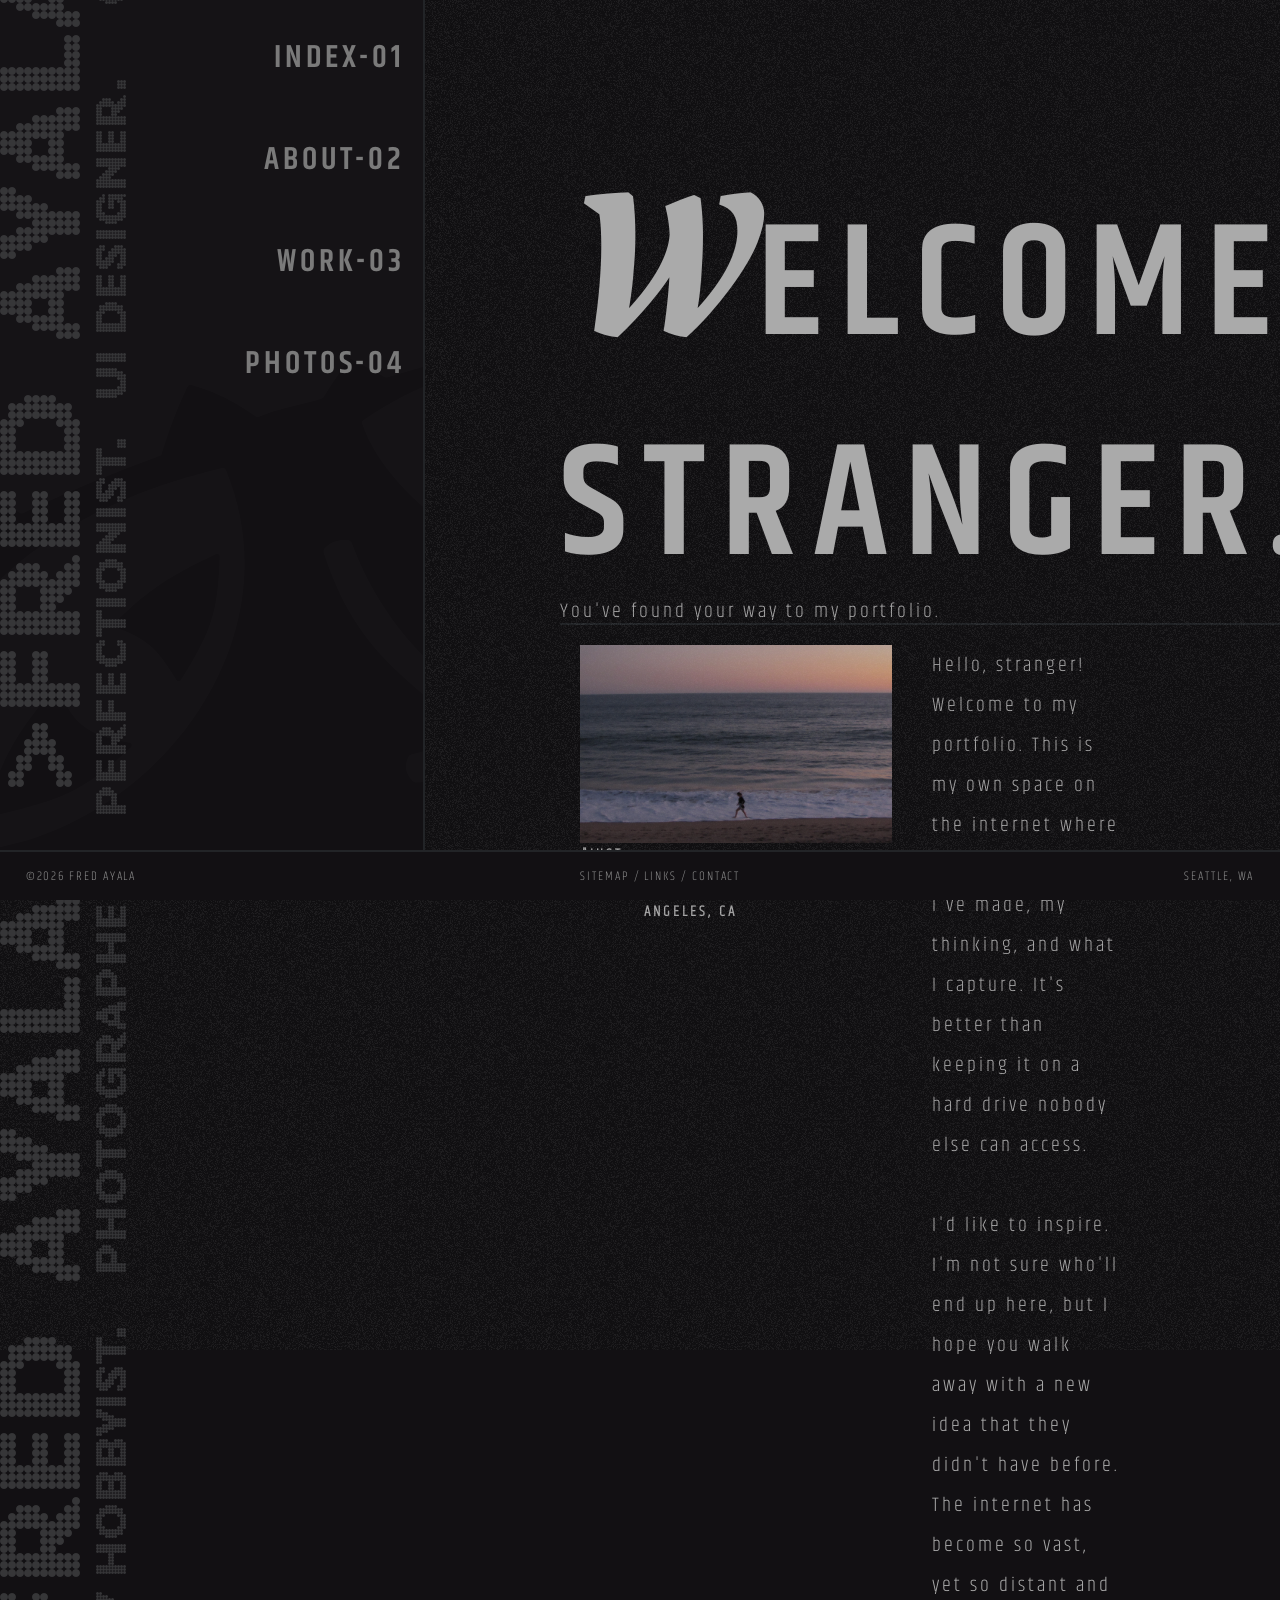
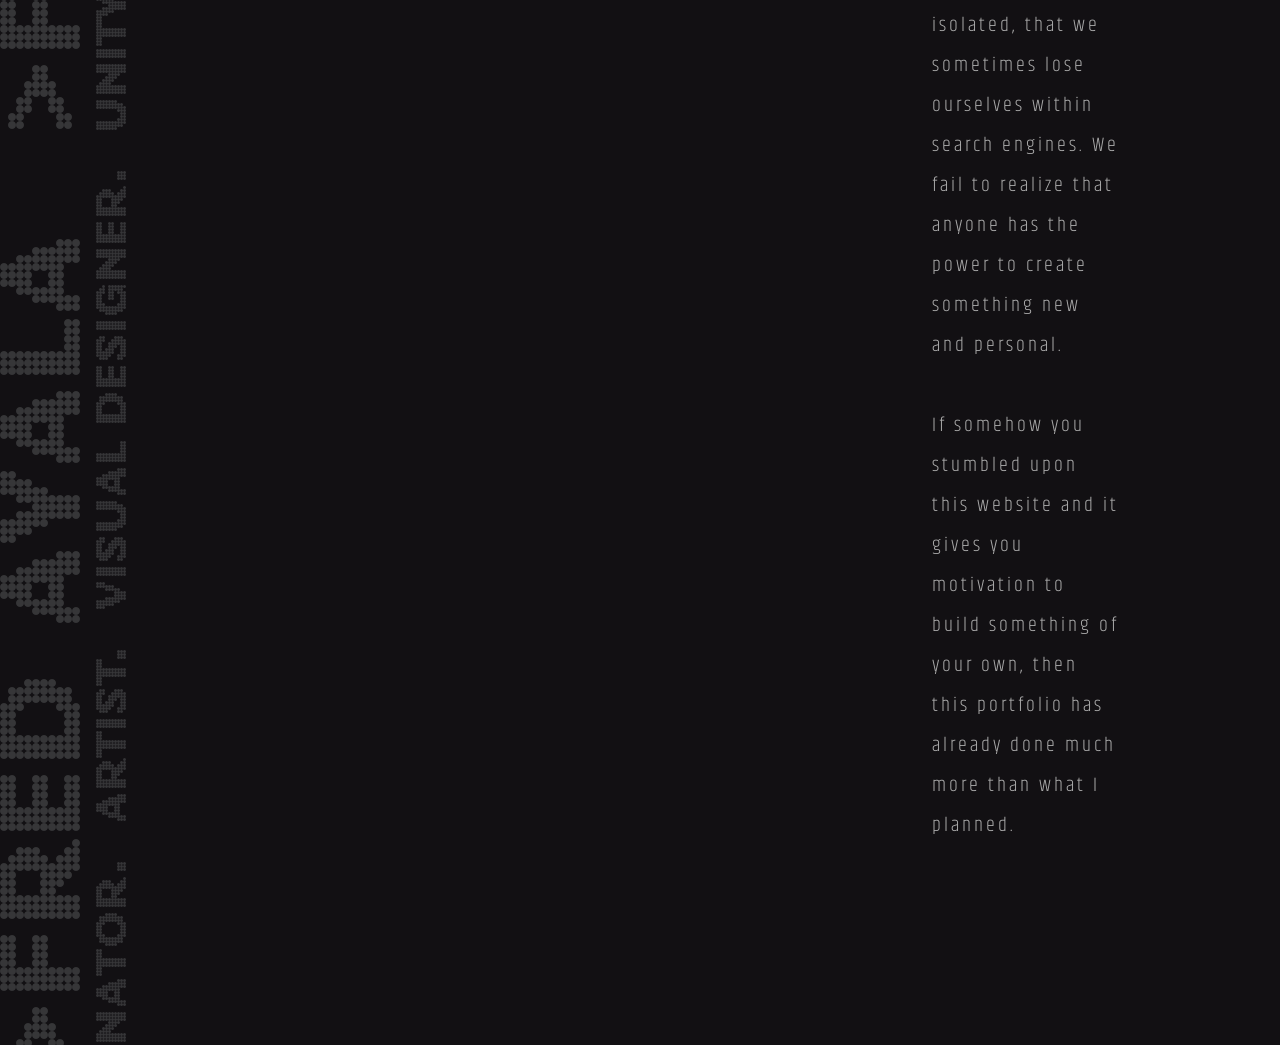
<file: index.html>
<!DOCTYPE html>
<html lang="en">

<head>
	<meta charset="UTF-8">
	<meta name="viewport" content="width=device-width, initial-scale=1.0">
	<meta name="keywords"
		content="UI design, UX design, Web design, Visual design, Design, Student portfolio, Portfolio, Student work, UWT, UW Tacoma, HTML, CSS, Street photography, Urban photography, Photography, Fred, Fred Ayala">
	<link rel="stylesheet" href="assets/css/style.css">
	<link rel="stylesheet" href="assets/css/anim.css">

	<link rel="icon" type="image/x-icon" href="assets/img/icons/lazy_face.png">
	<title>Fred Ayala - INDEX</title>
	<meta name="description" content="The portfolio of Fred Ayala. A student at UWT, 
		studying computer science. Collection of design work, creative projects, and
		student work exploring design fields.">
</head>
<!--alt-shift-f-->

<body>
	<div class="noise"></div>
	<div>
		<div class="sidebarIndex" id="bgimage">
			<div class="marqueeWrapper">
				<div class="marqueeOne">
					<h1>⠀>FRED AYALA⠀>FRED AYALA⠀>FRED AYALA⠀>FRED AYALA</h1>
				</div>
				<div class="marqueeTwo">
					<h1>⠀GRAPHIC DESIGNER.⠀WEB DEVELOPER.⠀PROCRASTINATOR.⠀ARTIST.⠀VISUAL DESIGNER.⠀UNITY HOBBYIST.
						⠀PHOTOGRAPHER.⠀PERFECTIONIST.⠀UI DESIGNER.⠀</h1>
				</div>
			</div>

			<nav>
				<ul>
					<li><a href="#">INDEX-01</a></li>
					<li><a href="about.html">ABOUT-02</a></li>
					<li><a href="work.html">WORK-03</a></li>
					<li><a href="photos.html">PHOTOS-04</a></li>
				</ul>
			</nav>
		</div>

		<div class="contentWrapper">
			<div class="main">
				<h1>WELCOME, STRANGER.</h1>
				<span>You've found your way to my portfolio.</span>
				<hr>
				<div class="index_mainContainer">
					<div class="index_contentContainerLeft">
						<div class="index_contentContainerLeftMedia">
							<img src="assets/img/common/artwork/Just_There.jpg"
								alt="Landscape photograph of a beachside sunset with a women walking across the scene.">
							<p class="imgDescriptionLeft">"JUST THERE"⠀·⠀08.25.2023</p>
							<p class="imgDescriptionRight">INCEVILLE, LOS ANGELES, CA</p>
						</div>
					</div>
					<div class="index_contentContainerRight">
						<p>Hello, stranger! Welcome to my portfolio. This is my own space on the internet where I can
							store what I've made, my thinking, and what I capture. It's better than keeping it on a hard
							drive nobody else can access.
						</p>
						<p>I'd like to inspire. I'm not sure who'll end up here, but I hope you walk away with a new
							idea that they didn't have before. The internet has become so vast, yet so distant and
							isolated, that we sometimes lose ourselves within search engines. We fail to realize that
							anyone has the power to create something new and personal.
						</p>
						<p>
							If somehow you stumbled upon this website and it gives you motivation to build
							something of your own, then this portfolio has already done much more than what I planned.
						</p>
						</p>
					</div>
				</div>
			</div>
		</div>
		<footer class="footer">
			<span>©2026 FRED AYALA</span>
			<span>SITEMAP / LINKS / CONTACT</span>
			<span>SEATTLE, WA</span>
		</footer>
	</div>
	<script src="assets/js/marquee.js"></script>
</body>

</html>
</file>
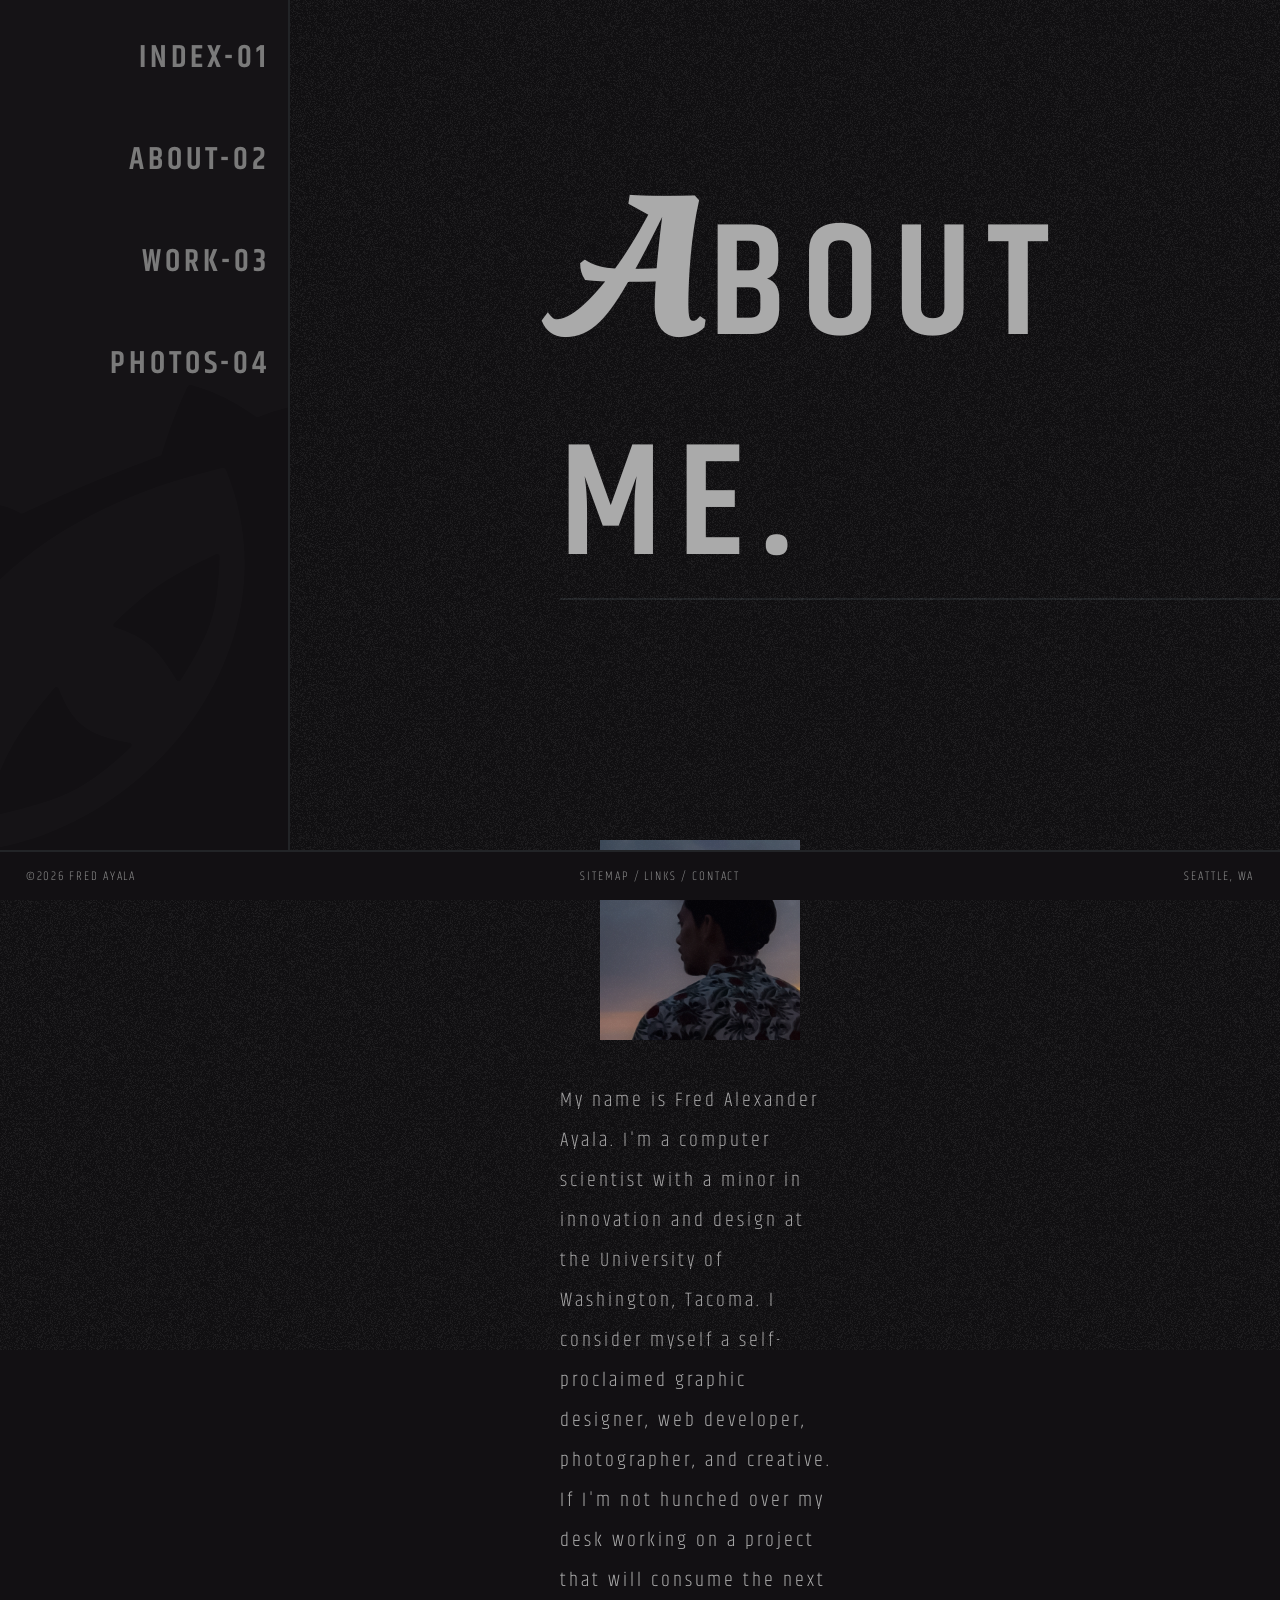
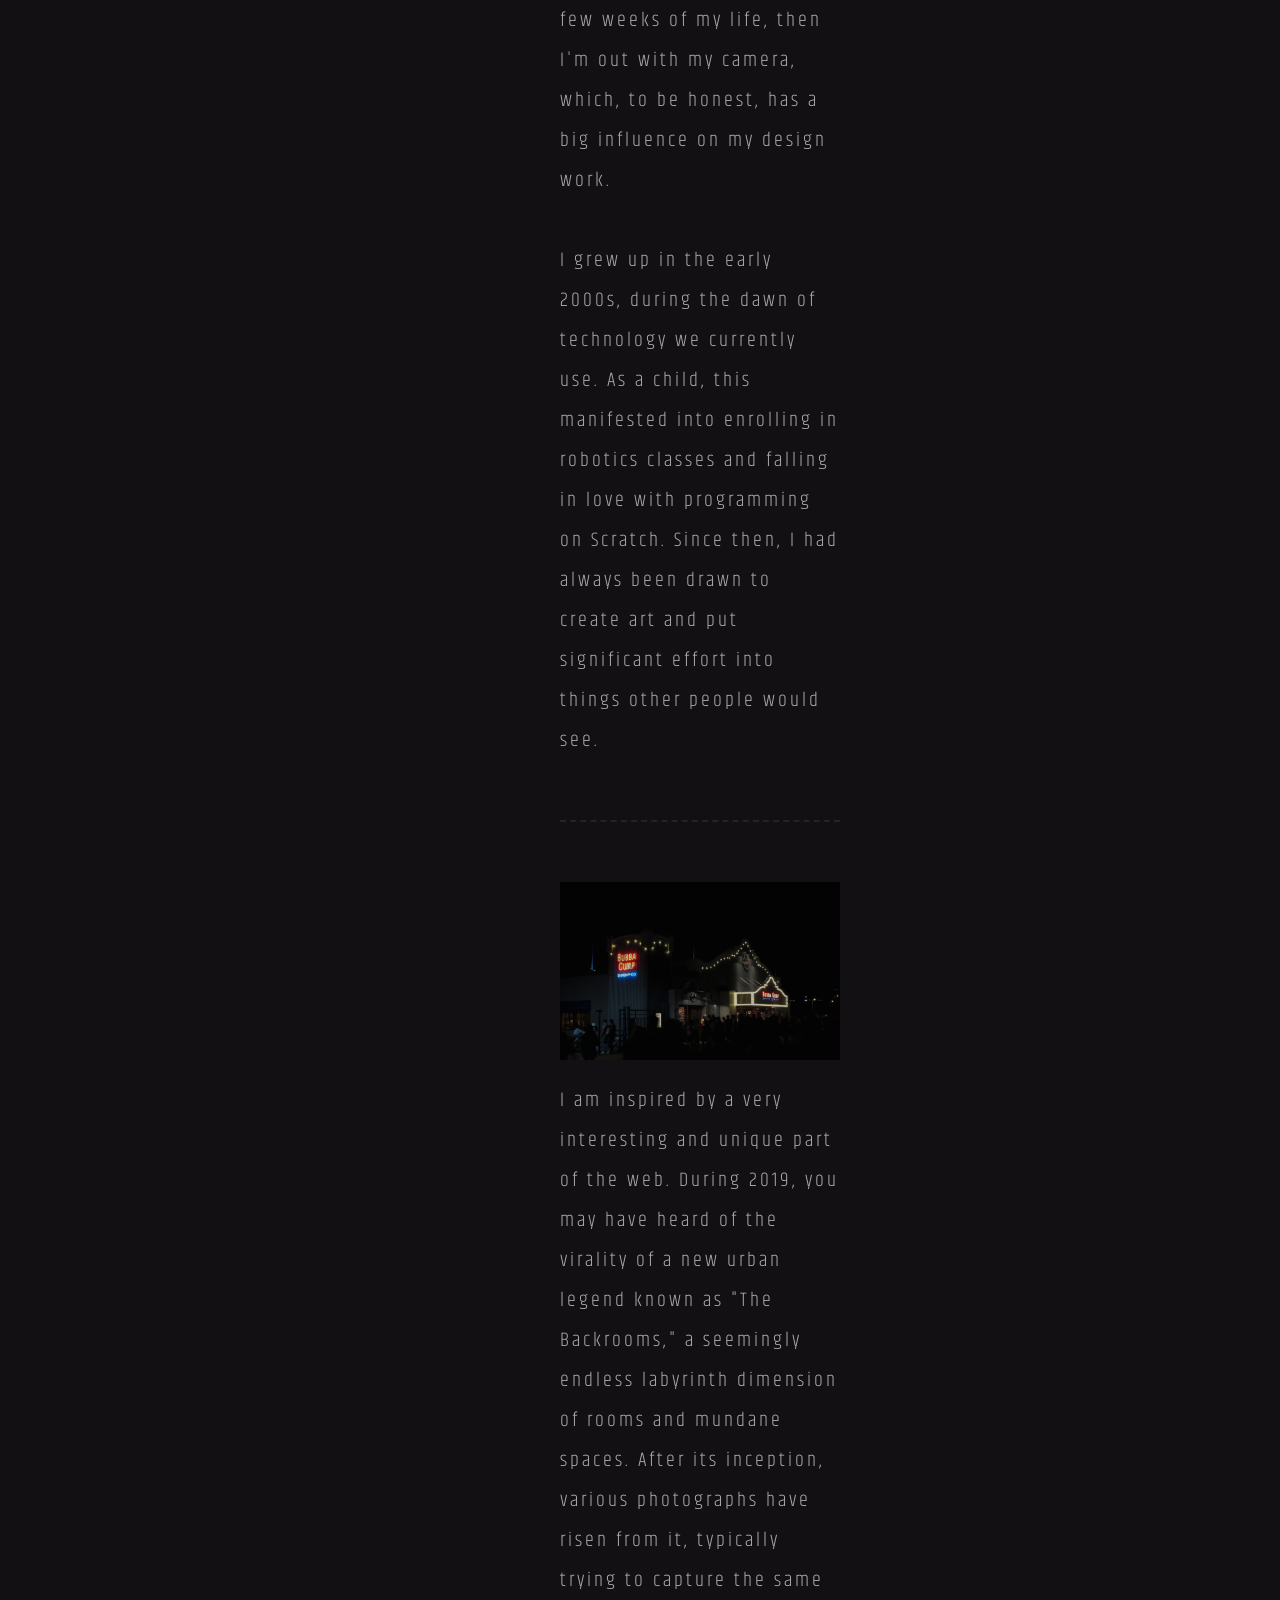
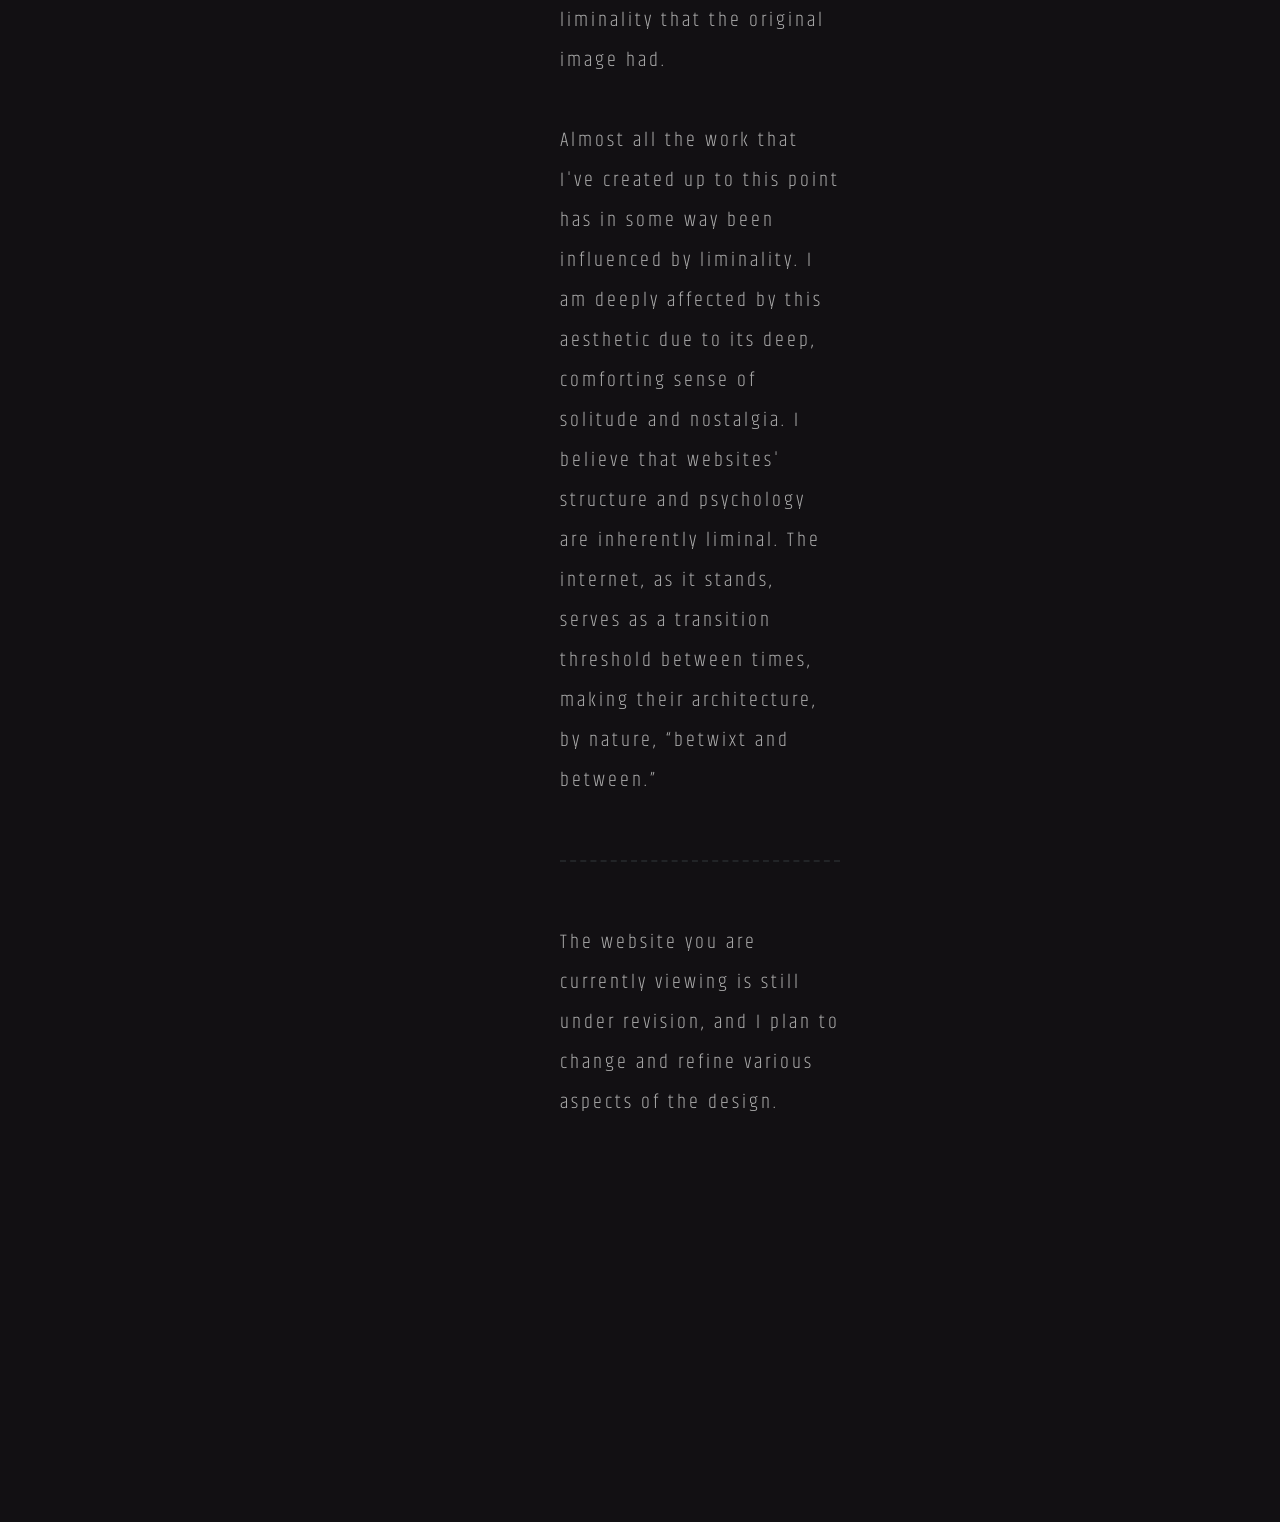
<file: about.html>
<!DOCTYPE html>
<html lang="en">

<head>
	<meta charset="UTF-8">
	<meta name="viewport" content="width=device-width, initial-scale=1.0">
	<meta name="keywords"
		content="UI design, UX design, Web design, Visual design, Design, Student portfolio, Portfolio, Student work">
	<link rel="stylesheet" href="assets/css/style.css">
	<link rel="stylesheet" href="assets/css/anim.css">

	<link rel="icon" type="image/x-icon" href="assets/img/icons/lazy_face.png">
	<title>Fred Ayala - ABOUT</title>
	<meta name="description" content="The portfolio of Fred Ayala. A student at UWT, 
		studying computer science. Collection of design work, creative projects, and
		student work exploring design fields.">
</head>
<!--alt-shift-f-->

<body>
	<div class="noise"></div>
	<div>
		<div class="sidebar" id="bgimage">
			<nav>
				<ul>
					<li><a href="index.html">INDEX-01</a></li>
					<li><a href="#">ABOUT-02</a></li>
					<li><a href="work.html">WORK-03</a></li>
					<li><a href="photos.html">PHOTOS-04</a></li>
				</ul>
			</nav>
		</div>

		<div class="contentWrapper">
			<div class="main">
				<h1>ABOUT ME.</h1>
				<hr>

				<div class="textSection">
					<img src="assets/img/common/artwork/picture.png" alt="Picture of Fred Ayala." style="width: 200px; height: auto;" class="pfp">
					<p>My name is Fred Alexander Ayala. I'm a computer scientist with a minor in innovation and design
						at the University of Washington, Tacoma. I consider myself a self-proclaimed graphic designer,
						web developer, photographer, and creative. If I'm not hunched over my desk working on a project
						that will consume the next few weeks of my life, then I'm out with my camera, which, to be
						honest, has a big influence on my design work.</p>
					<p>I grew up in the early 2000s, during the dawn of technology we currently use. As a child, this
						manifested into enrolling in robotics classes and falling in love with programming on Scratch.
						Since then, I had always been drawn to create art and put significant effort into things other
						people would see.</p>
					<hr>
					<img src="assets/img/common/artwork/nighshift.jpg" alt="Photograph of Bubba Gump Shrimp CO.">
					<p>I am inspired by a very interesting and unique part of the web. During 2019, you may have heard
						of the virality of a new urban legend known as "The Backrooms," a seemingly endless labyrinth
						dimension of rooms and mundane spaces. After its inception, various photographs have risen from
						it, typically trying to capture the same liminality that the original image had.</p>
					<p>Almost all the work that I've created up to this point has in some way been influenced by
						liminality. I am deeply affected by this aesthetic due to its deep, comforting sense of solitude
						and nostalgia. I believe that websites' structure and psychology are inherently liminal. The
						internet, as it stands, serves as a transition threshold between times, making their
						architecture, by nature, “betwixt and between.”</p>
					<hr>
					<p>The website you are currently viewing is still under revision, and I plan to change and refine
						various aspects of the design. </p>
				</div>
			</div>
		</div>
		<footer class="footer">
			<span>©2026 FRED AYALA</span>
			<span>SITEMAP / LINKS / CONTACT</span>
			<span>SEATTLE, WA</span>
		</footer>
	</div>
	<script src="assets/js/marquee.js"></script>
</body>

</html>
</file>
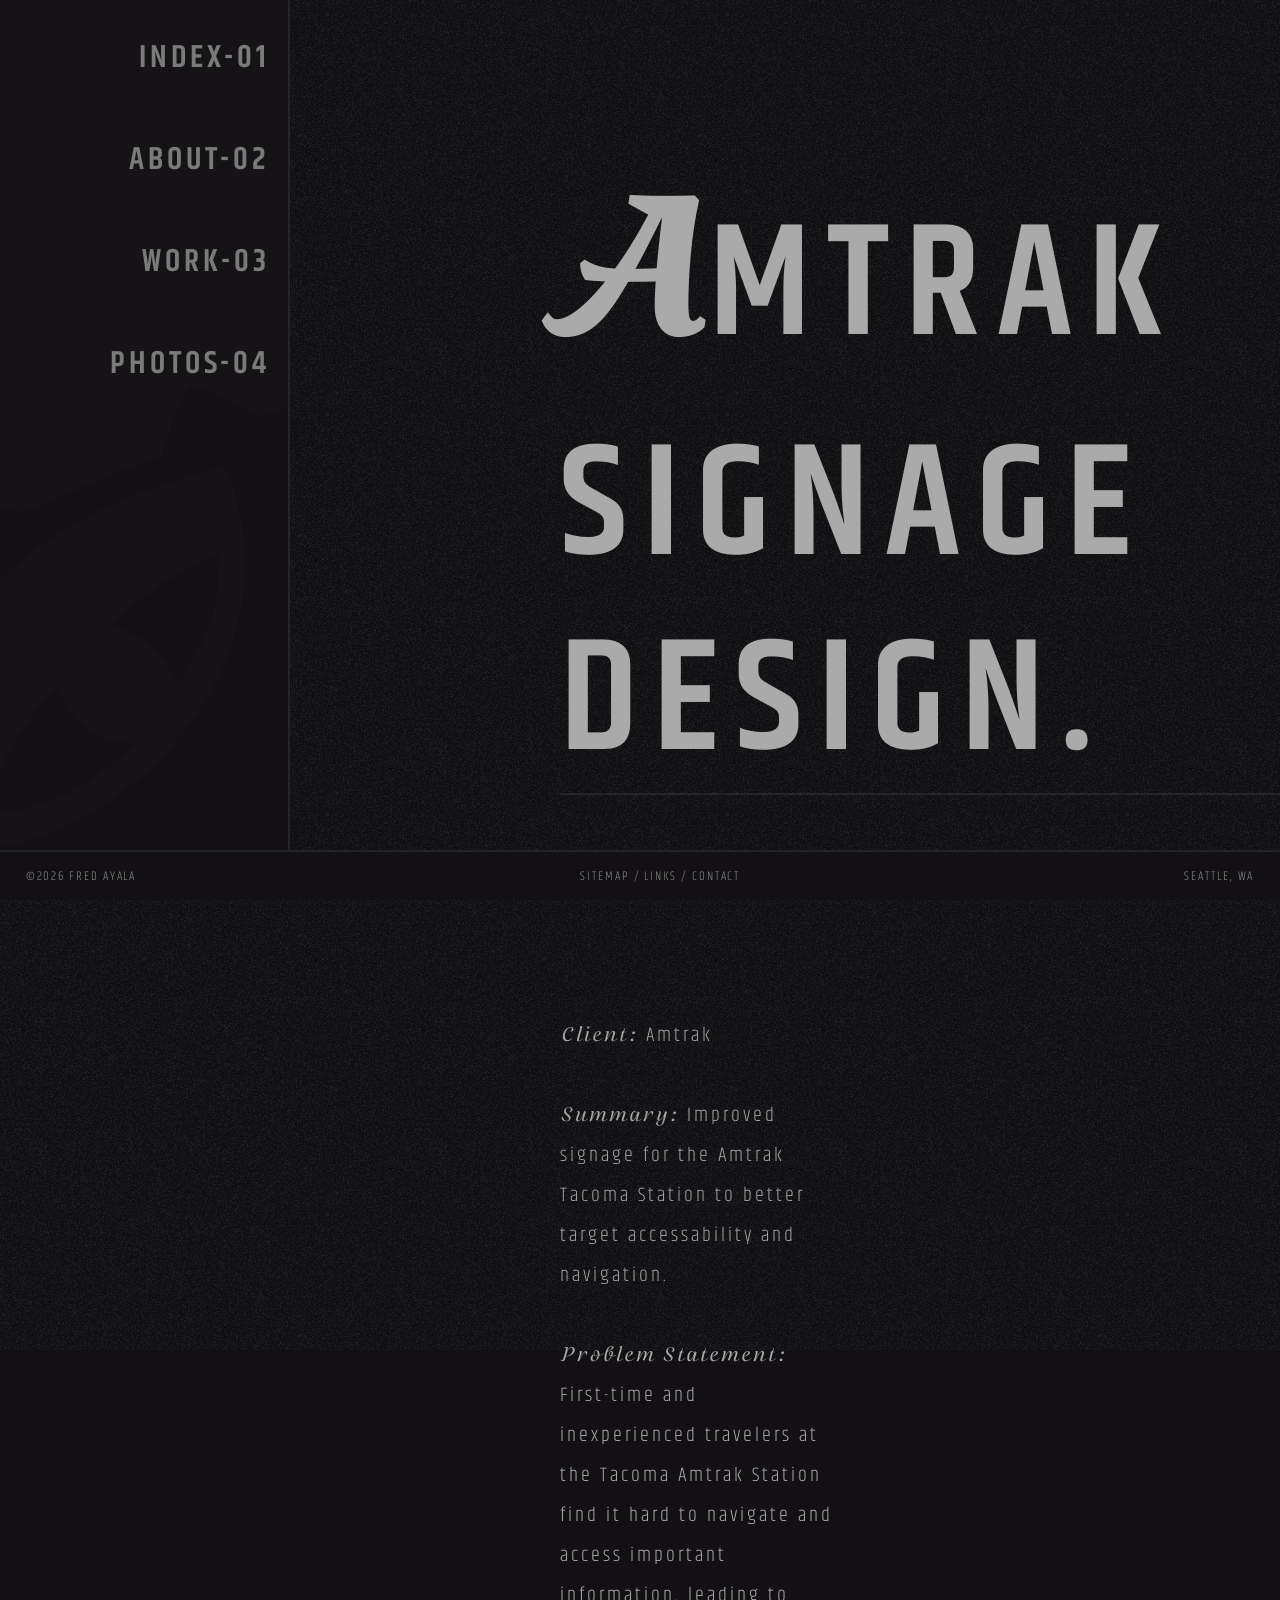
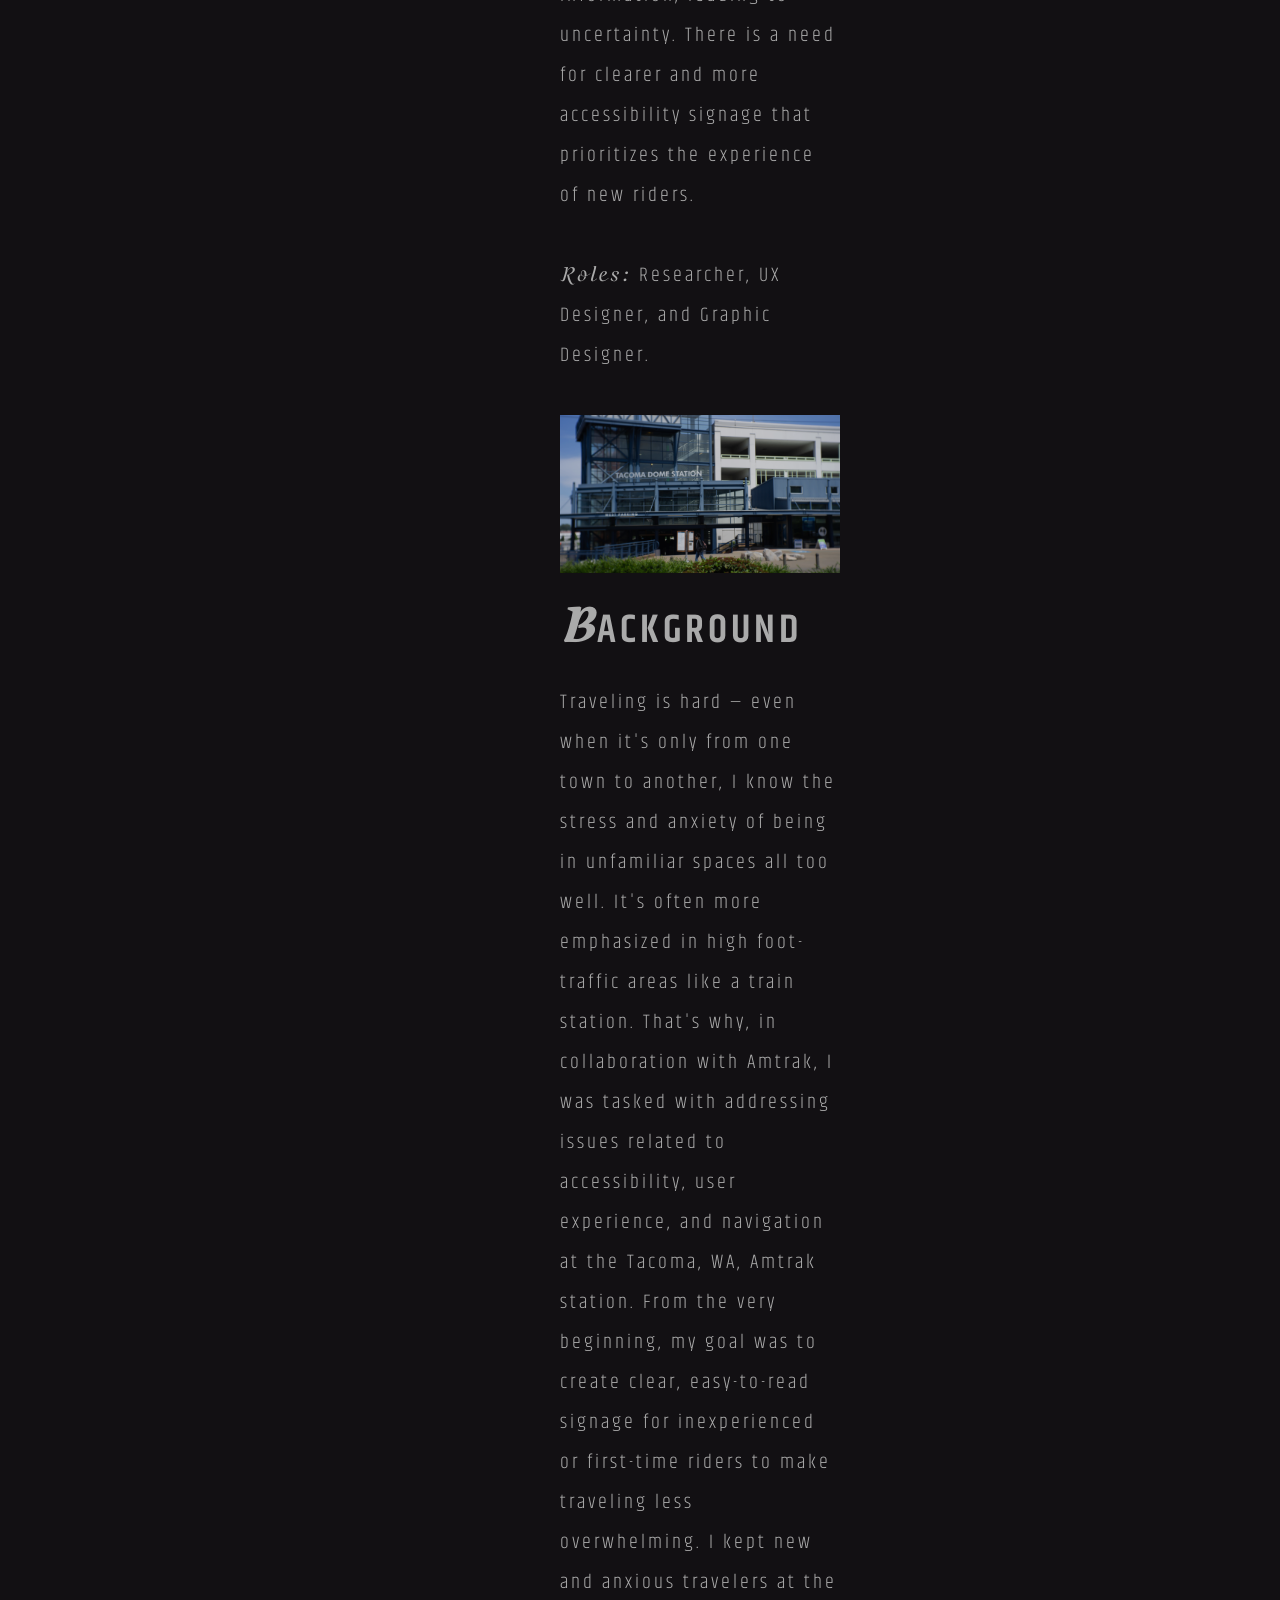
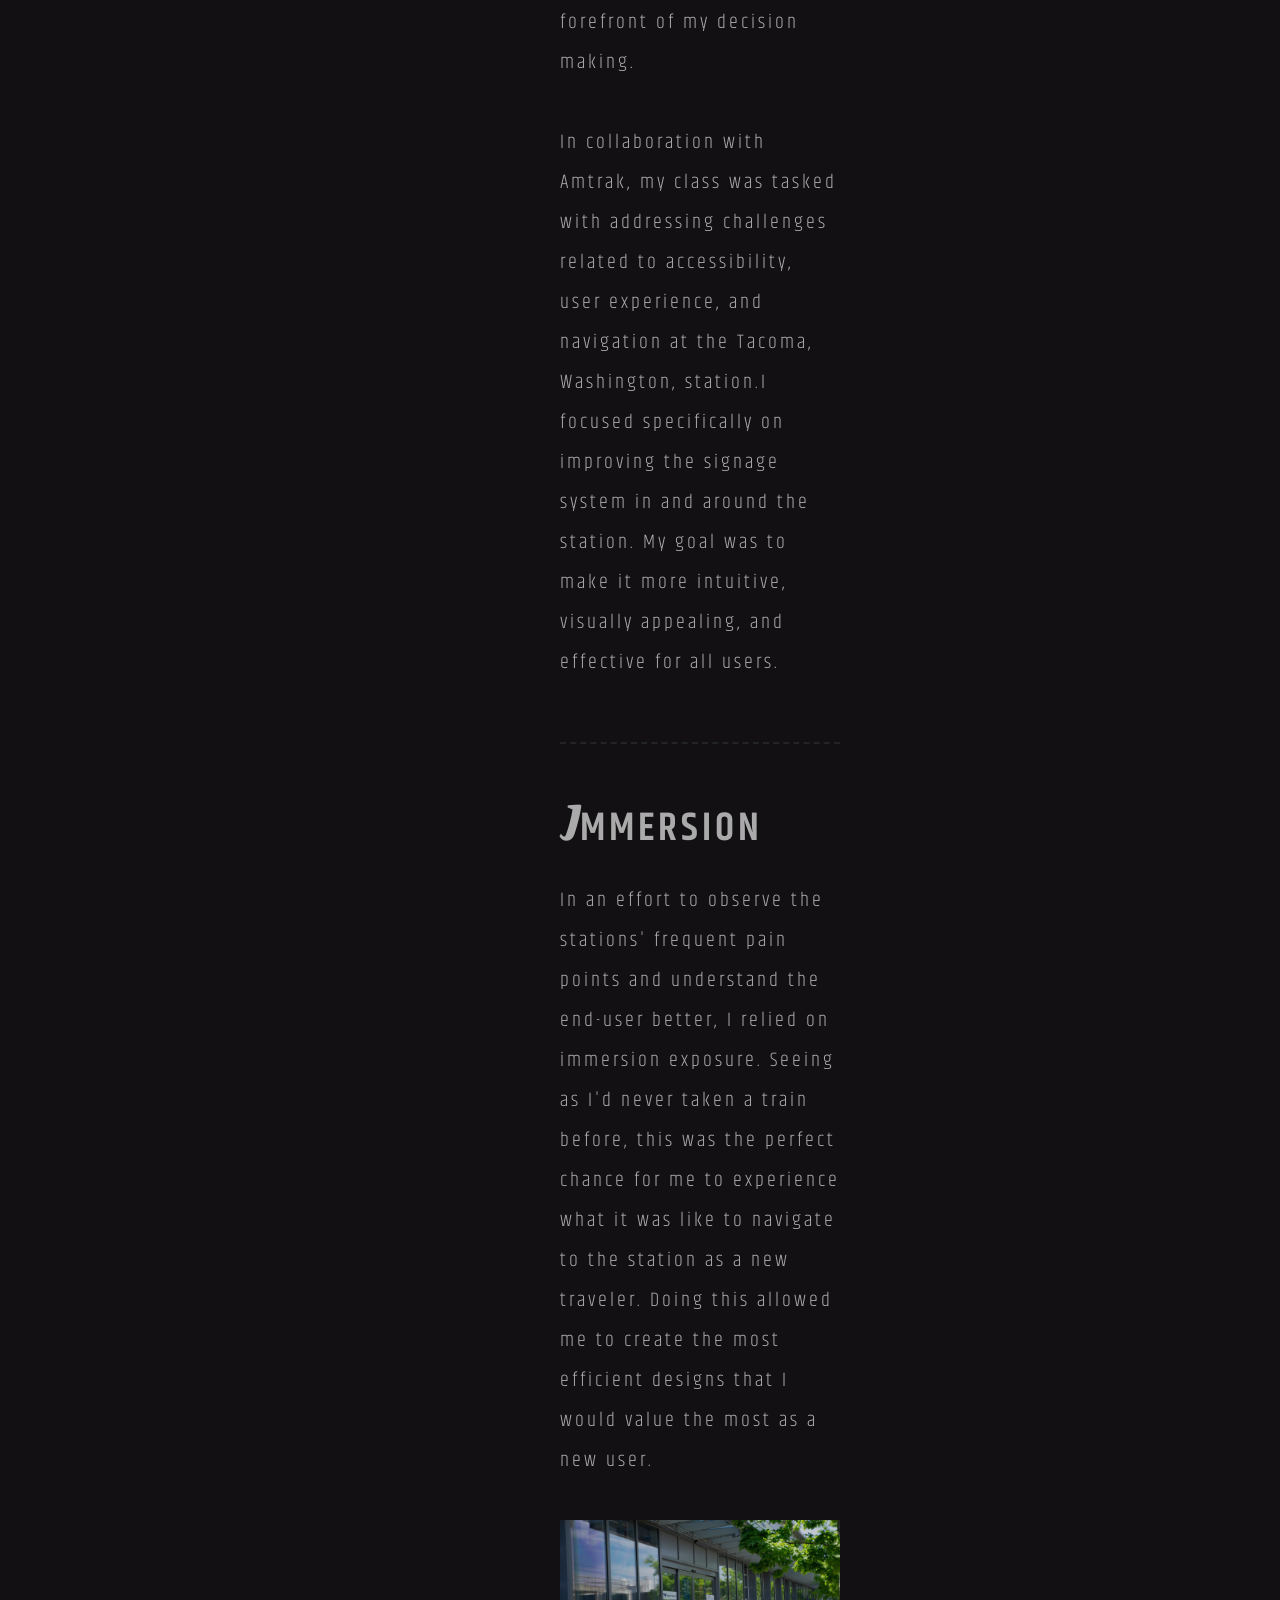
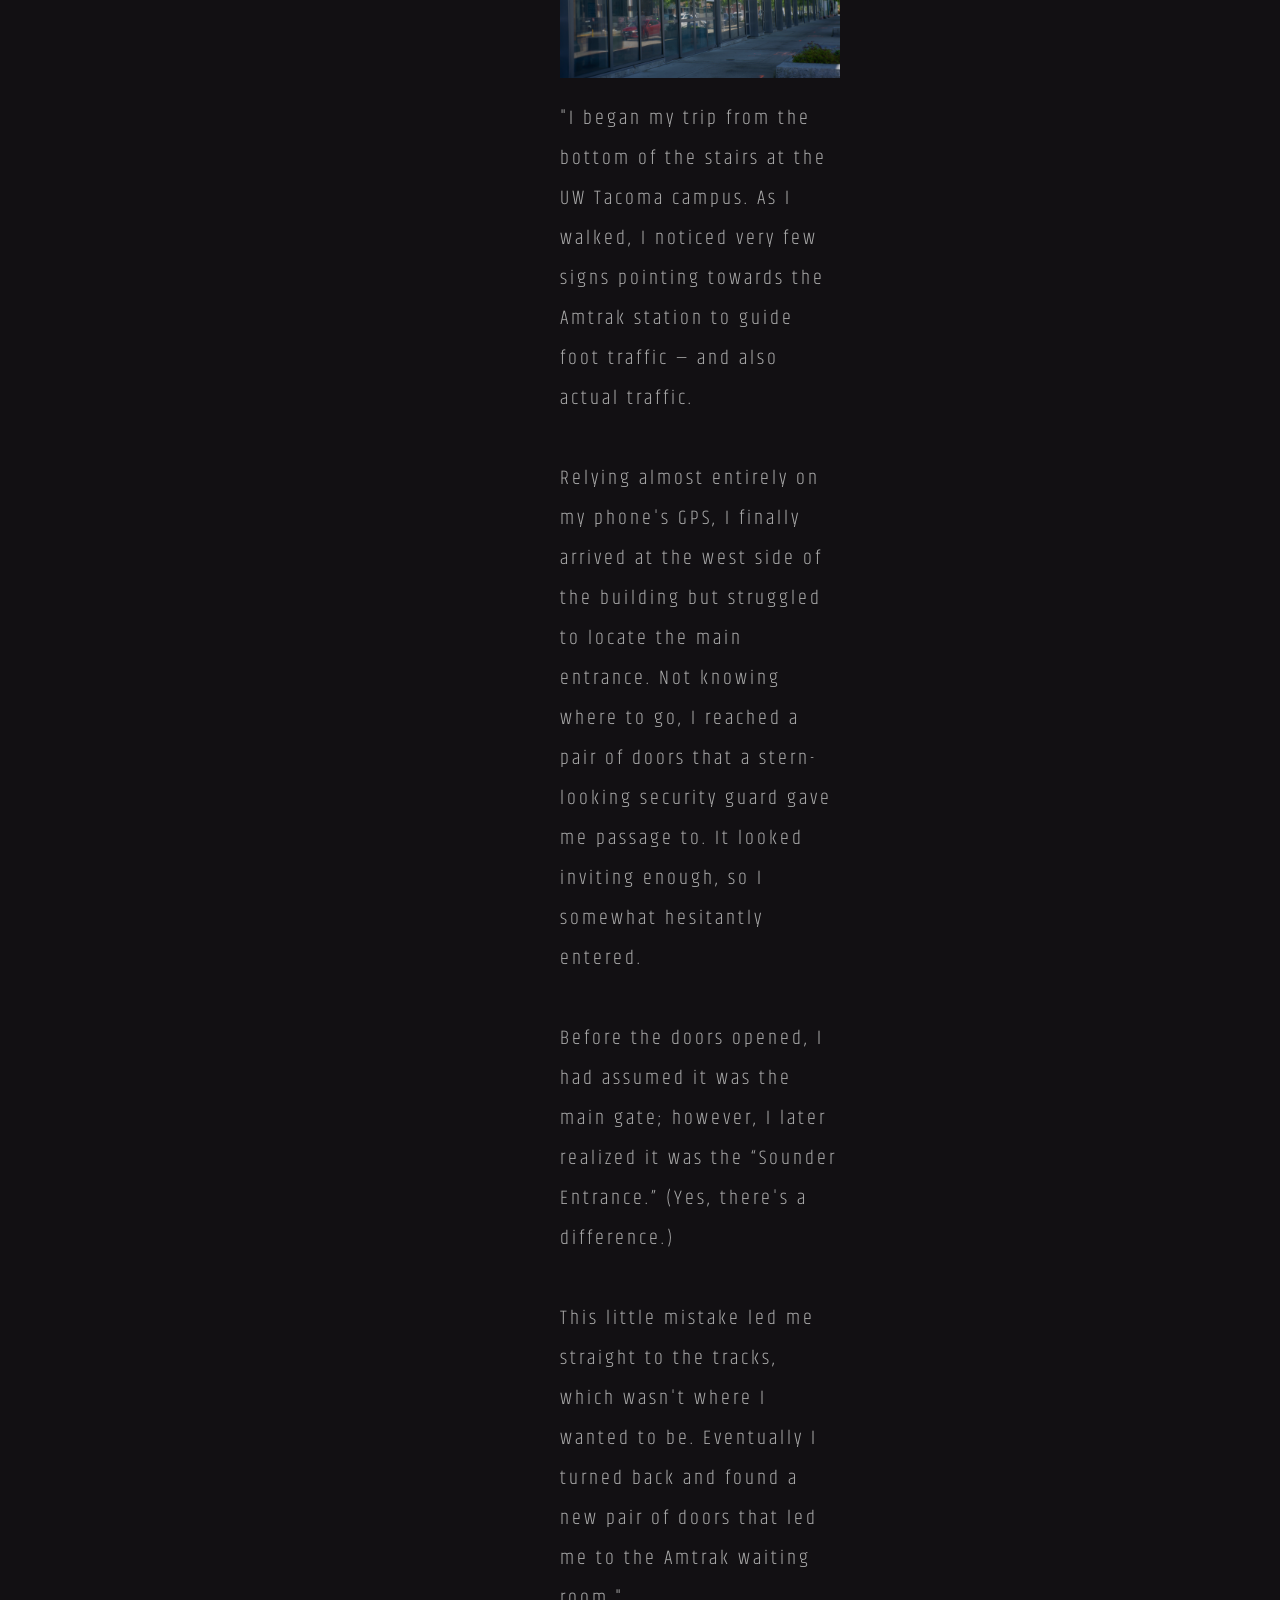
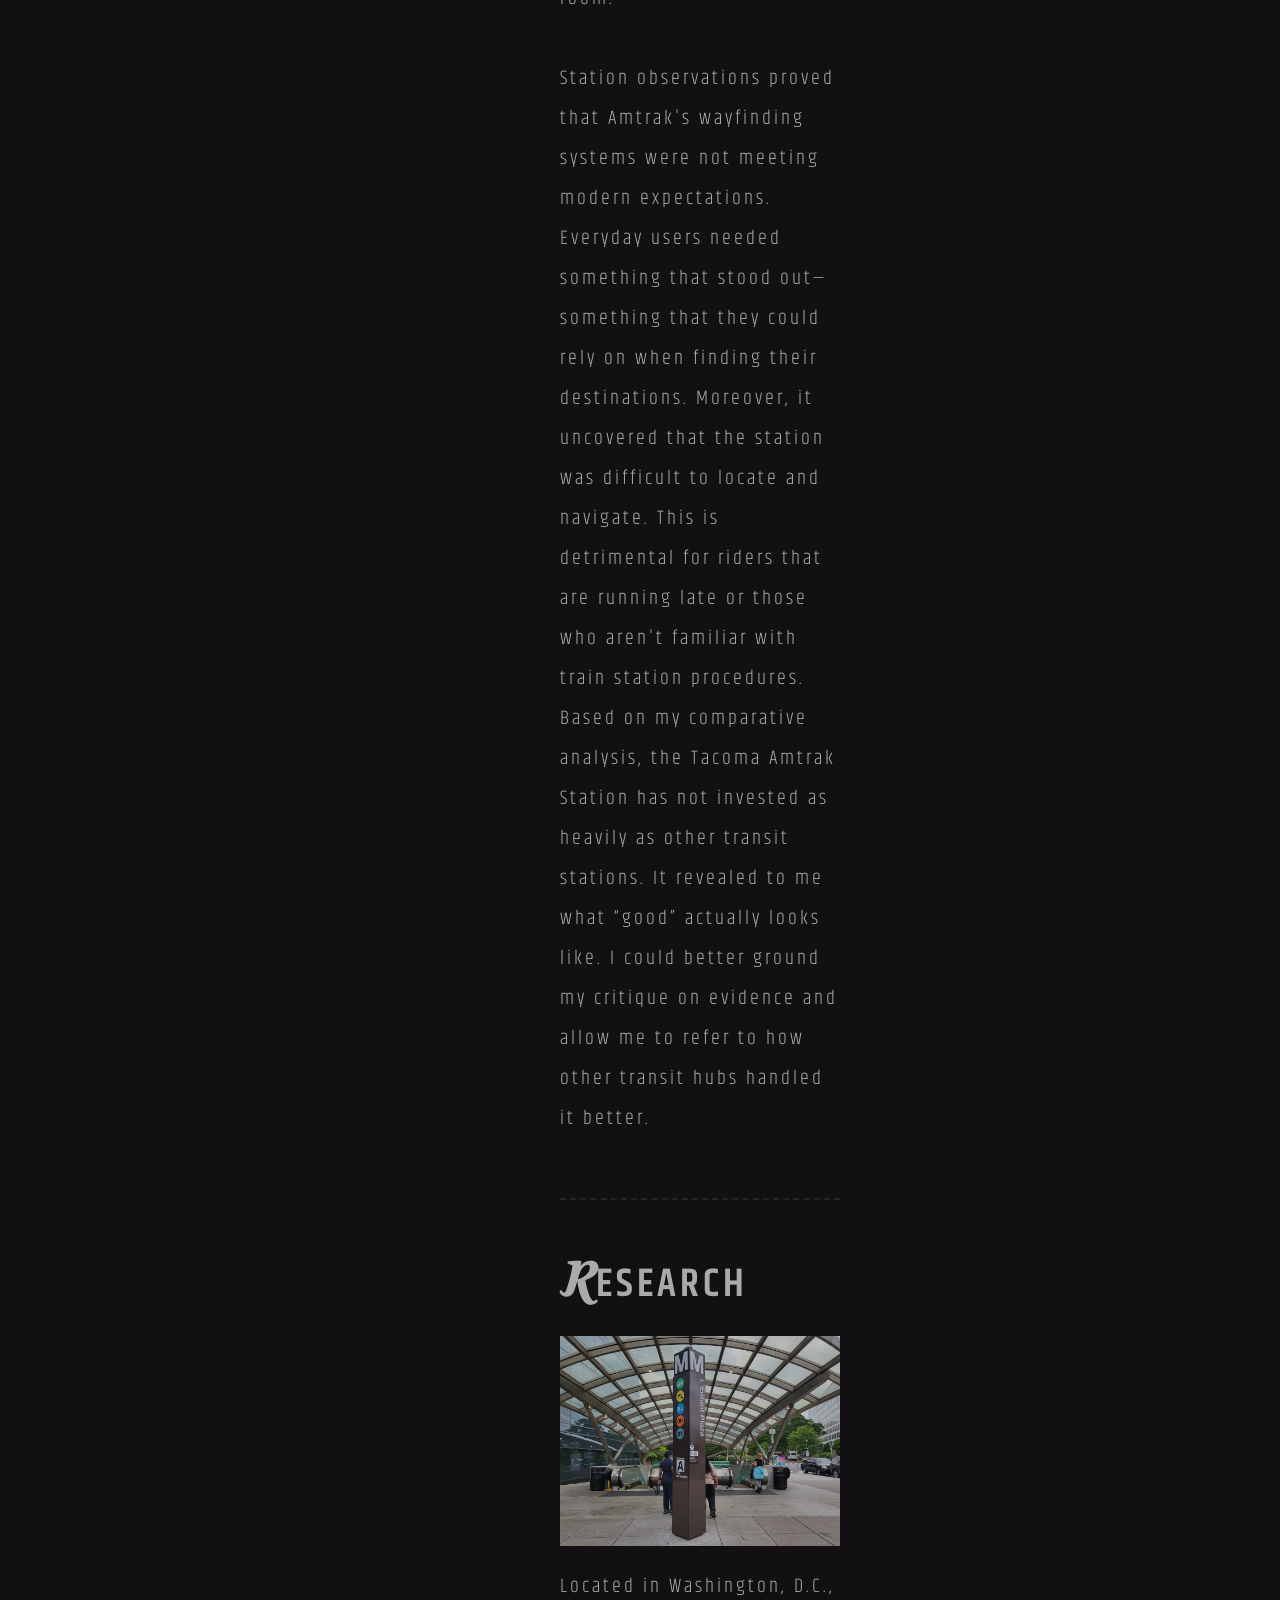
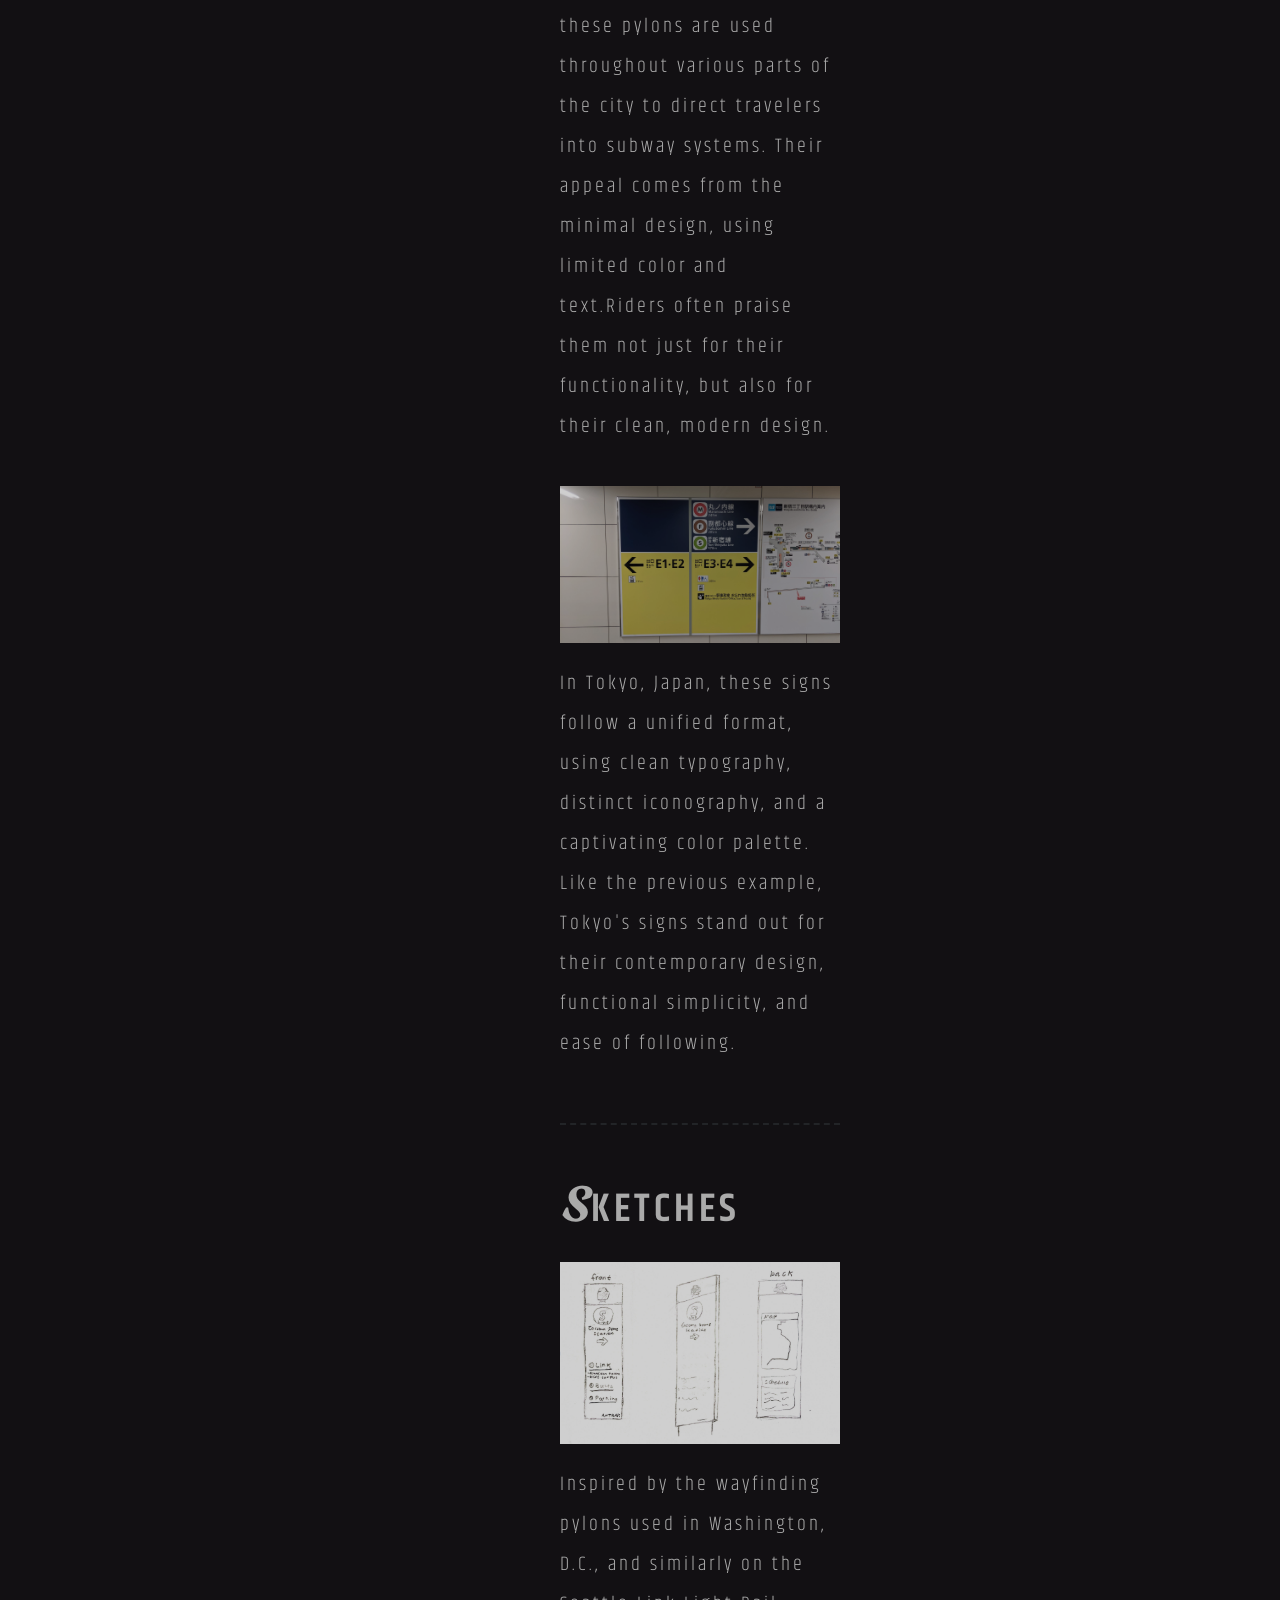
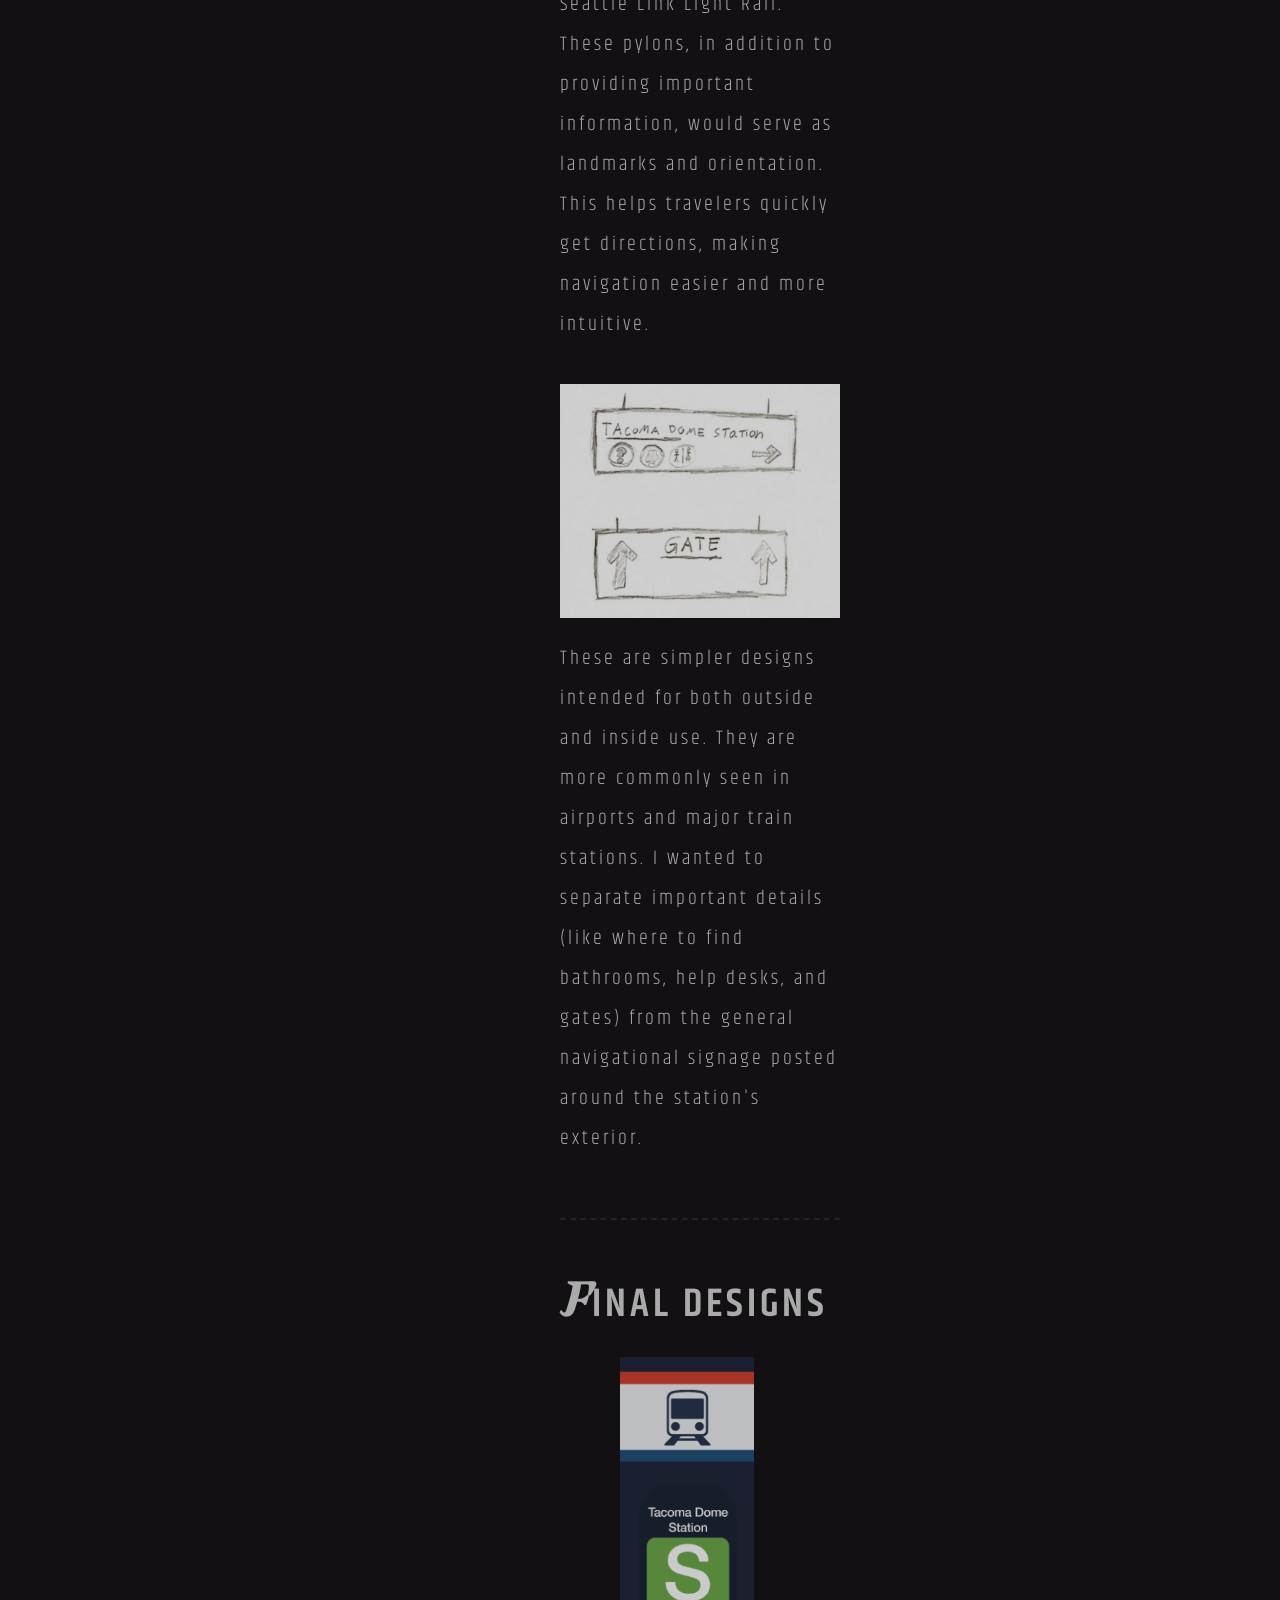
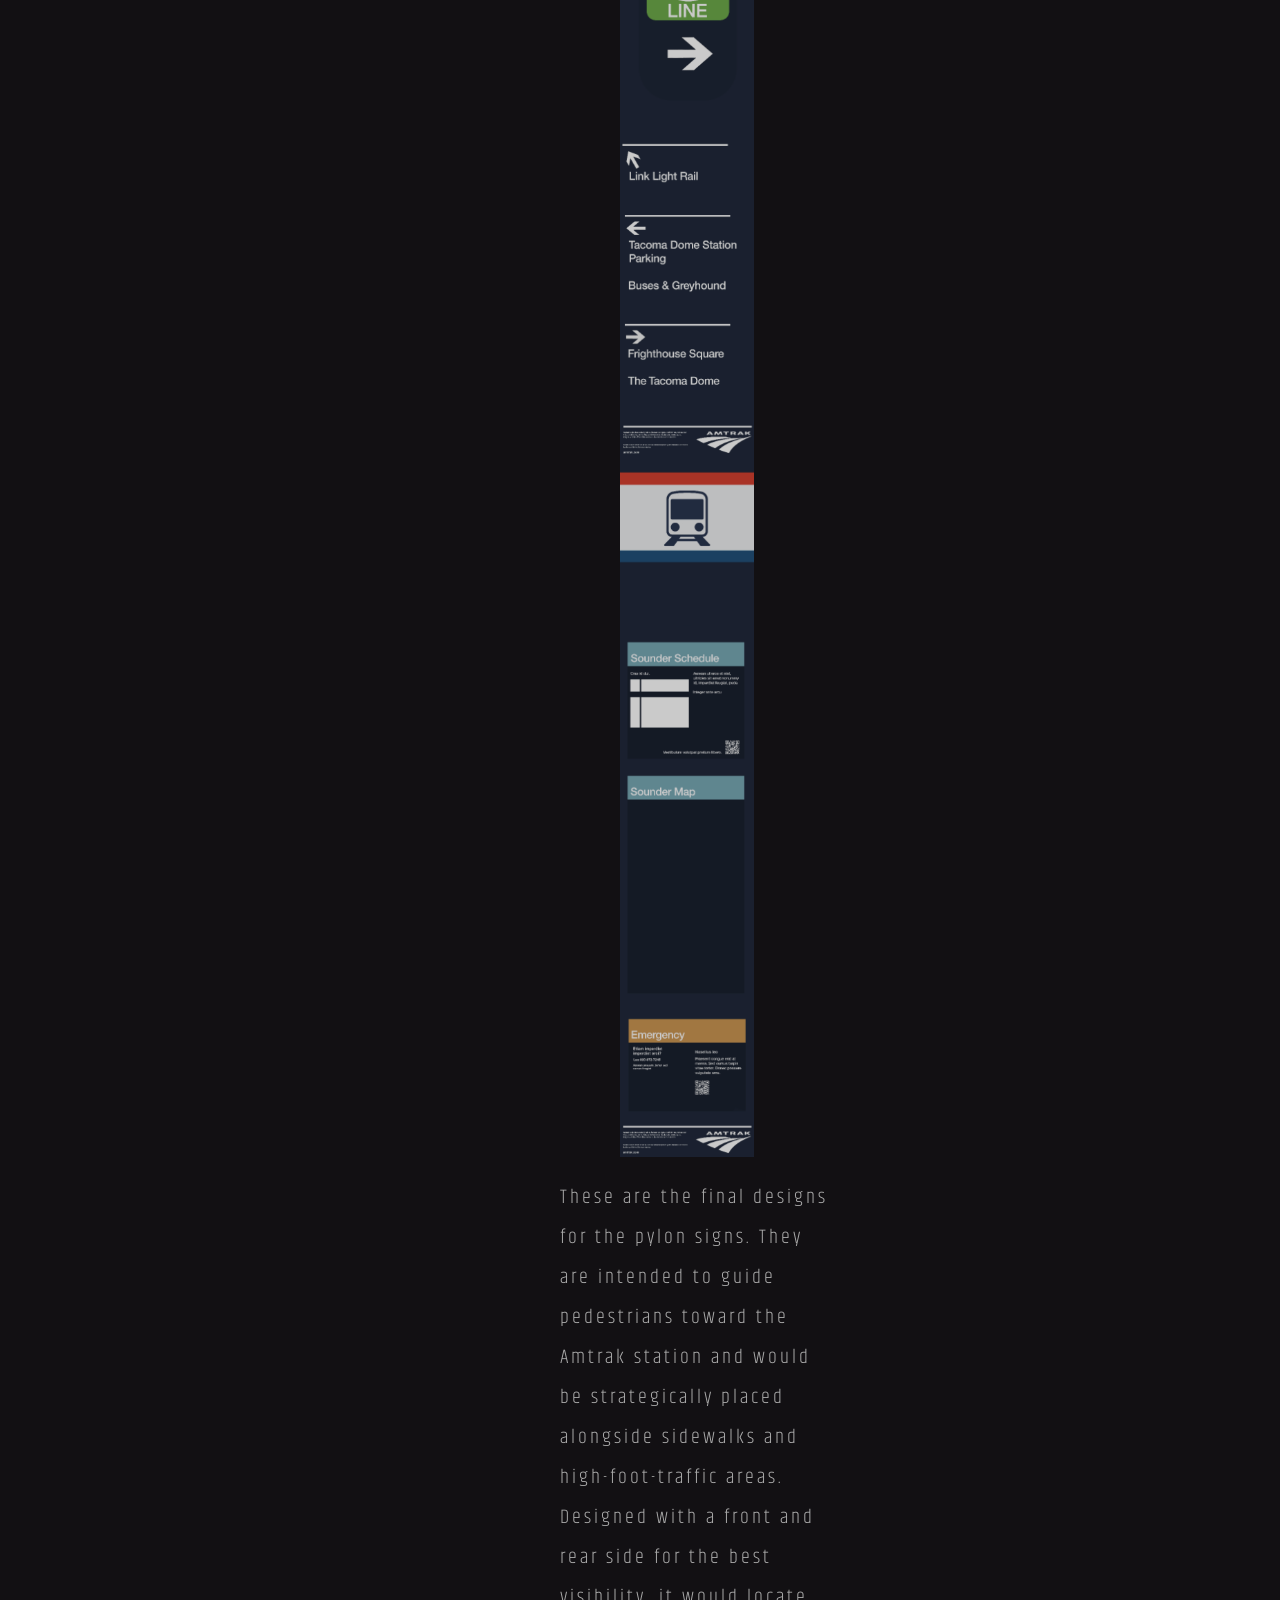
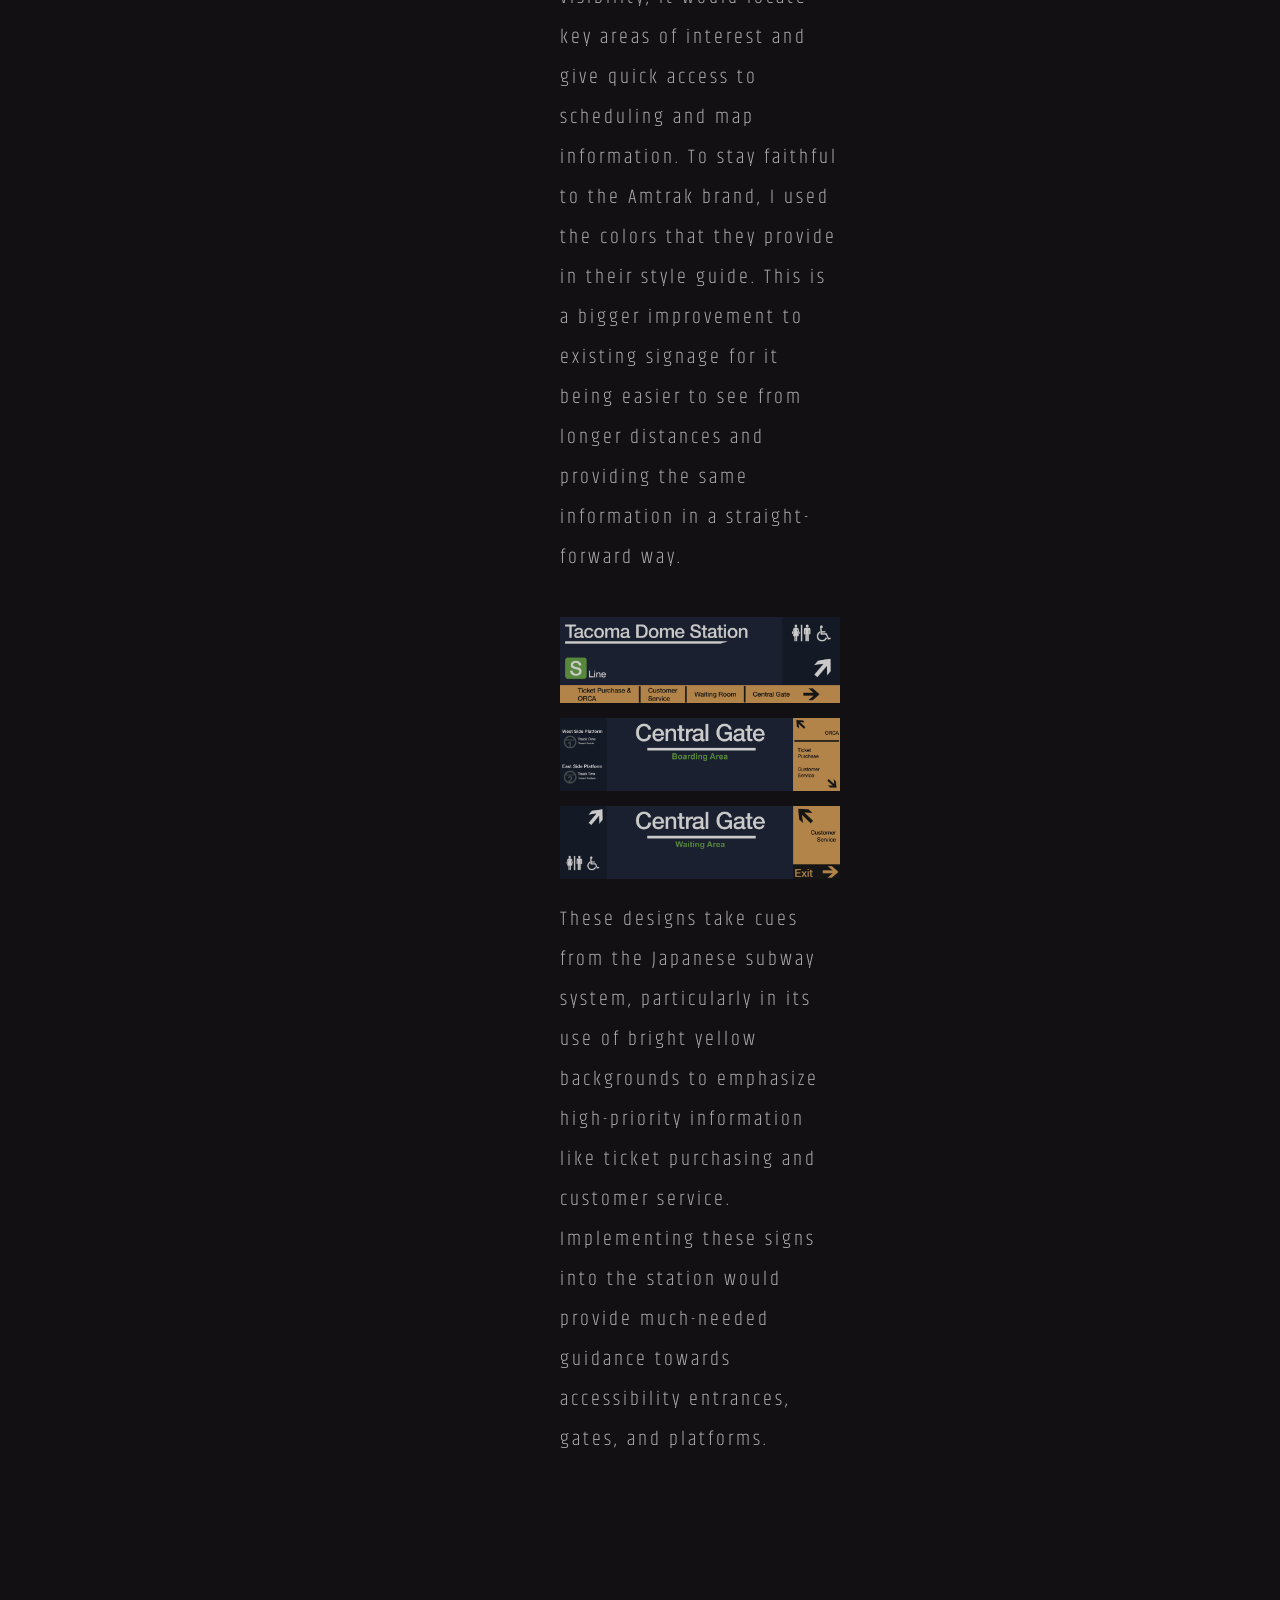
<file: amtrak.html>
<!DOCTYPE html>
<html lang="en">

<head>
    <meta charset="UTF-8">
    <meta name="viewport" content="width=device-width, initial-scale=1.0">
    <meta name="keywords"
        content="UI design, UX design, Web design, Visual design, Design, Student portfolio, Portfolio, Student work, UWT, UW Tacoma, HTML, CSS, Street photography, Urban photography, Photography, Fred, Fred Ayala">
    <link rel="stylesheet" href="assets/css/style.css">
    <link rel="stylesheet" href="assets/css/anim.css">

    <link rel="icon" type="image/x-icon" href="assets/img/icons/lazy_face.png">
    <title>Fred Ayala - AMTRAK</title>
    <meta name="description" content="The portfolio of Fred Ayala. A student at UWT, 
		studying computer science. Collection of design work, creative projects, and
		student work exploring design fields.">
</head>
<!--alt-shift-f-->

<body>
    <div class="noise"></div>
    <div>
        <div class="sidebar" id="bgimage">
            <nav>
                <ul>
                    <li><a href="index.html">INDEX-01</a></li>
                    <li><a href="about.html">ABOUT-02</a></li>
                    <li><a href="work.html">WORK-03</a></li>
                    <li><a href="photos.html">PHOTOS-04</a></li>
                </ul>
            </nav>
        </div>

        <div class="contentWrapper">
            <div class="main">
                <h1>AMTRAK SIGNAGE DESIGN.</h1>
                <hr>

                <div class="textSection">
                    <div class="caseDiscription">
                        <p><span>Client:</span> Amtrak</p>
                        <p><span>Summary:</span> Improved signage for the Amtrak Tacoma Station to better target
                            accessability and
                            navigation.</p>
                        <p><span>Problem Statement:</span> First-time and inexperienced travelers at the Tacoma Amtrak
                            Station find
                            it hard to navigate and access important information, leading to uncertainty. There is a
                            need
                            for clearer and more accessibility signage that prioritizes the experience of new riders.
                        </p>
                        <p><span>Roles:</span> Researcher, UX Designer, and Graphic Designer.</p>
                    </div>
                    <img src="assets/img/design/amtrak/DSC08070.jpg" alt="Exterior of a transit parking garage.">
                    <h2>BACKGROUND</h2>
                    <p>Traveling is hard — even when it's only from one town to another, I know the stress and anxiety
                        of being in unfamiliar spaces all too well. It's often more emphasized in high foot-traffic
                        areas like a train station. That's why, in collaboration with Amtrak, I was tasked with
                        addressing issues related to accessibility, user experience, and navigation at the Tacoma, WA,
                        Amtrak station. From the very beginning, my goal was to create clear, easy-to-read signage for
                        inexperienced or first-time riders to make traveling less overwhelming. I kept new and anxious
                        travelers at the forefront of my decision making.</p>
                    <p>In collaboration with Amtrak, my class was tasked with addressing challenges related to
                        accessibility, user experience, and navigation at the Tacoma, Washington, station.I focused
                        specifically on improving the signage system in and around the station. My goal was to make it
                        more intuitive, visually appealing, and effective for all users.</p>
                    <hr>
                    <h2>IMMERSION</h2>
                    <p>
                        In an effort to observe the stations' frequent pain points and understand the end-user better, I
                        relied on immersion exposure. Seeing as I'd never taken a train before, this was the perfect
                        chance for me to experience what it was like to navigate to the station as a new traveler. Doing
                        this allowed me to create the most efficient designs that I would value the most as a new user.
                    </p>
                    <img src="assets/img/design/amtrak/DSC08092.jpg" alt="Amtrak front extrance doors.">
                    <p>
                        "I began my trip from the bottom of the stairs at the UW Tacoma campus. As I walked, I noticed
                        very few signs pointing towards the Amtrak station to guide foot traffic — and also actual
                        traffic.
                    </p>
                    <p>
                        Relying almost entirely on my phone's GPS, I finally arrived at the west side of the building
                        but struggled to locate the main entrance. Not knowing where to go, I reached a pair of doors
                        that a stern-looking security guard gave me passage to. It looked inviting enough, so I somewhat
                        hesitantly entered.
                    </p>
                    <p>
                        Before the doors opened, I had assumed it was the main gate; however, I later realized it was
                        the “Sounder Entrance.” (Yes, there's a difference.)
                    </p>
                    <p>
                        This little mistake led me straight to the tracks, which wasn't where I wanted to be. Eventually
                        I turned back and found a new pair of doors that led me to the Amtrak waiting room."
                    </p>
                    <p>
                        Station observations proved that Amtrak's wayfinding systems were not meeting modern
                        expectations. Everyday users needed something that stood out—something that they could rely on
                        when finding their destinations.
                        Moreover, it uncovered that the station was difficult to locate and navigate. This is
                        detrimental for riders that are running late or those who aren't familiar with train station
                        procedures.
                        Based on my comparative analysis, the Tacoma Amtrak Station has not invested as heavily as other
                        transit stations. It revealed to me what “good” actually looks like. I could better ground my
                        critique on evidence and allow me to refer to how other transit hubs handled it better.
                    </p>
                    <hr>
                    <h2>RESEARCH</h2>
                    <img src="assets/img/design/amtrak/washdc.jpg" alt="Photograph of Washington D.C. pylons.">
                    <p>
                        Located in Washington, D.C., these pylons are used throughout various parts of the city to
                        direct travelers into subway systems. Their appeal comes from the minimal design, using limited
                        color and text.Riders often praise them not just for their functionality, but also for their
                        clean, modern design.
                    </p>
                    <img src="assets/img/design/amtrak/japan.jpg" alt="Photograph of Tokyo subway signage.">
                    <p>
                        In Tokyo, Japan, these signs follow a unified format, using clean typography, distinct
                        iconography, and a captivating color palette. Like the previous example, Tokyo's signs stand out
                        for their contemporary design, functional simplicity, and ease of following.
                    </p>
                    <hr>
                    <h2>SKETCHES</h2>
                    <img src="assets/img/design/amtrak/sketch1.png" alt="Sketch of pylon signs.">
                    <p>
                        Inspired by the wayfinding pylons used in Washington, D.C., and similarly on the Seattle Link
                        Light Rail.
                        These pylons, in addition to providing important information, would serve as landmarks and
                        orientation. This helps travelers quickly get directions, making navigation easier and more
                        intuitive.
                    </p>
                    <img src="assets/img/design/amtrak/sketch2.png" alt="Sketch of overhead signs.">
                    <p>
                        These are simpler designs intended for both outside and inside use. They are more commonly seen
                        in airports and major train stations.
                        I wanted to separate important details (like where to find bathrooms, help desks, and gates)
                        from the general navigational signage posted around the station's exterior.
                    </p>
                    <hr>
                    <h2>FINAL DESIGNS</h2>
                    <div class="pylonSigns">
                        <img src="assets/img/design/amtrak/design1.1.png" alt="Final design of pylon signs." style="height: 700px; width: auto;">
                        <img src="assets/img/design/amtrak/design1.2.png" alt="Final design of pylon signs." style="height: 700px; width: auto;">
                    </div>
                    <p>
                        These are the final designs for the pylon signs. They are intended to guide pedestrians toward
                        the Amtrak station and would be strategically placed alongside sidewalks and high-foot-traffic
                        areas.
                        Designed with a front and rear side for the best visibility, it would locate key areas of
                        interest and give quick access to scheduling and map information.

                        To stay faithful to the Amtrak brand, I used the colors that they provide in their style guide.

                        This is a bigger improvement to existing signage for it being easier to see from longer
                        distances and providing the same information in a straight-forward way.
                    </p>
                    <img src="assets/img/design/amtrak/design2.1.png" alt="Final design of overhead signs." style="margin-bottom: 15px;">
                    <img src="assets/img/design/amtrak/design2.2.png" alt="Final design of overhead signs." style="margin-bottom: 15px;">
                    <img src="assets/img/design/amtrak/design2.3.png" alt="Final design of overhead signs." style="margin-bottom: 15px;">
                    <p>
                        These designs take cues from the Japanese subway system, particularly in its use of bright
                        yellow backgrounds to emphasize high-priority information like ticket purchasing and customer
                        service.

                        Implementing these signs into the station would provide much-needed guidance towards
                        accessibility entrances, gates, and platforms.
                    </p>
                </div>
            </div>
        </div>
        <footer class="footer">
            <span>©2026 FRED AYALA</span>
            <span>SITEMAP / LINKS / CONTACT</span>
            <span>SEATTLE, WA</span>
        </footer>
    </div>
    <script src="assets/js/marquee.js"></script>
</body>

</html>
</file>
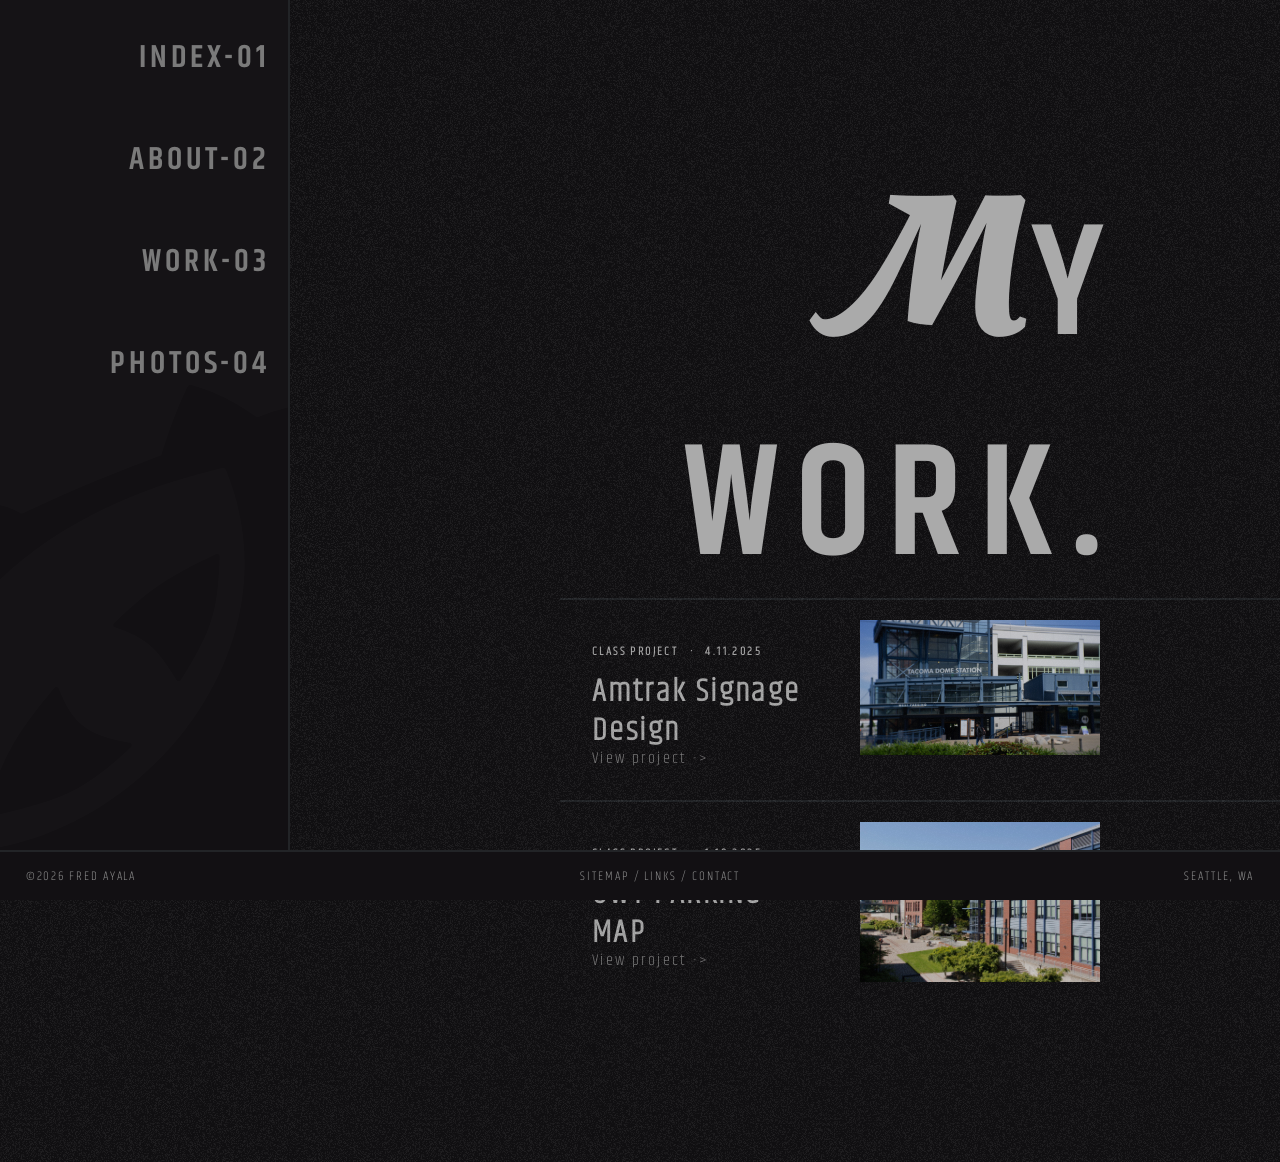
<file: work.html>
<!DOCTYPE html>
<html lang="en">

<head>
	<meta charset="UTF-8">
	<meta name="viewport" content="width=device-width, initial-scale=1.0">
	<meta name="keywords"
		content="UI design, UX design, Web design, Visual design, Design, Student portfolio, Portfolio, Student work, UWT, UW Tacoma, HTML, CSS, Street photography, Urban photography, Photography, Fred, Fred Ayala">
	<link rel="stylesheet" href="assets/css/style.css">
	<link rel="stylesheet" href="assets/css/anim.css">

	<link rel="icon" type="image/x-icon" href="assets/img/icons/lazy_face.png">
	<title>Fred Ayala - WORK</title>
	<meta name="description" content="The portfolio of Fred Ayala. A student at UWT, 
		studying computer science. Collection of design work, creative projects, and
		student work exploring design fields.">
</head>
<!--alt-shift-f-->

<body>
<div class="noise"></div>
	<div>
		<div class="sidebar" id="bgimage">
			<nav>
				<ul>
					<li><a href="index.html">INDEX-01</a></li>
					<li><a href="about.html">ABOUT-02</a></li>
					<li><a href="#">WORK-03</a></li>
					<li><a href="photos.html">PHOTOS-04</a></li>
				</ul>
			</nav>
		</div>
		
		<div class="contentWrapper">
			<div class="main">
				<h1 style="text-align: right;">MY WORK.</h1>
				<div class="caseStudys">
					<hr>
					<div class="caseStudy_mainContainer">
						<div class="caseStudy_contentContainer">
							<p class="type">CLASS PROJECT⠀·⠀4.11.2025</p>
							<b class="title">Amtrak Signage Design</b>
							<div><a href="amtrak.html">View project -></a></div>
						</div>
						<div class="caseStudy_mediaContainer">
							<img src="assets/img/design/amtrak/DSC08070.jpg" alt="Exterior of a transit parking garage.">
						</div>
					</div>
					<hr>
					<div class="caseStudy_mainContainer">
						<div class="caseStudy_contentContainer">
							<p class="type">CLASS PROJECT⠀·⠀1.19.2025</p>
							<b class="title">UWT PARKING MAP</b>
							<div><a href="#">View project -></a></div>
						</div>
						<div class="caseStudy_mediaContainer">
							<img src="assets/img/design/uwparking/parking.jpg" alt="Photograph of UWT campus buildings.">
						</div>
					</div>
				</div>
			</div>
		</div>
		<footer class="footer">
			<span>©2026 FRED AYALA</span>
			<span>SITEMAP / LINKS / CONTACT</span>
			<span>SEATTLE, WA</span>
		</footer>
	</div>
	<script src="assets/js/marquee.js"></script>
</body>

</html>
</file>
<file: assets/css/style.css>
@import url('../css/fonts.css');

/*======[GENERAL CSS RULES]=====*/
* {
    box-sizing: border-box;
    scrollbar-width: none;

    &::-webkit-scrollbar {
        display: none;
    }
}

body {
    background-color: #121013;
    font-family: 'Khand-Light', sans-serif;
    color: #aaaaaa;
    user-select: none;
    margin: 0;
    padding: 0;
    height: 100%;
}

h1, h2, h3, h4, h5, h6 {
    filter: blur(0.6px);
}


/*======[SECTION CLASSES]=======*/
.sidebar {
    background-color: #121013;
    border-right: 2px solid #222427;
    width: 290px;
    height: 100vh;
    display: flex;
    flex-direction: row-reverse;
    position: fixed;
    top: 0;
    left: 0;

    nav ul {
        list-style-type: none;
        text-align: right;
        line-height: 6em;
        padding: 0.5em;
        margin: 0;

        a {
            font-family: 'Khand-Semibold', sans-serif;
            font-size: 2em;
            letter-spacing: 0.12em;
            color: #7a7a7a;
            cursor: pointer;
            text-decoration: none;
            margin-right: 10px;
            filter: blur(0.6px);

            &:hover {
                color: #bbbbbb;
            }
        }
    }
}

.main {
    font-size: 1.25rem;
    letter-spacing: 0.15em;
    display: column;
    padding: 7em 8em 8em 8em;
    float: left;

    h1 {
        font-family: 'khand-Semibold', sans-serif;
        font-size: 8em;
        letter-spacing: 0.1em;
        margin: 0;

        &::first-letter {
            font-family: 'Telma-Medium', sans-serif;
            font-size: 1.2em;
        }
    }

    hr {
        background-color: #222427;
        width: 100vw;
        height: 2px;
        border: none;
    }

    span {margin: 0;}
}

.footer {
    background-color: #121013;
    font-family: 'Khand-Light', sans-serif;
    color: #8a8a8a;
    font-size: 0.8em;
    letter-spacing: 0.15em;
    width: 100vw;
    height: 50px;
    position: fixed;
    bottom: 0;
    left: 0;
    border-top: 2px solid #222427;
    display: flex;
    align-items: center;
    justify-content: space-between;
    padding: 0 2em;
}


/*======[WRAPPER CLASSES]=======*/
.contentWrapper {
    margin-left: 400px;
    min-height: 100vh;
    display: flex;
    flex-direction: column;
}

img {
    display: block;
    width: 100%;
    opacity: 0.8;
}

hr {
    background-color: #222427;
    width: 100vw;
    height: 2px;
    border: none;
    margin: 0px;
}

#bgimage {
    background-image: url('../img/icons/lazyface.svg');
    background-size: center;
    background-repeat: no-repeat;
    background-position: -25em;
    background-attachment: local;
}

.sidebarIndex {
    background-color: #121013;
    border-right: 2px solid #222427;
    width: 425px;
    height: 100vh;
    display: flex;
    flex-direction: row-reverse;
    position: fixed;
    top: 0;
    left: 0;

    nav ul {
        list-style-type: none;
        text-align: right;
        line-height: 6em;
        padding: 0.5em;
        margin: 0;

        a {
            font-family: 'Khand-Semibold', sans-serif;
            font-size: 2em;
            letter-spacing: 0.12em;
            color: #7a7a7a;
            cursor: pointer;
            text-decoration: none;
            margin-right: 10px;
            filter: blur(0.6px);

            &:hover {
                color: #bbbbbb;
            }
        }
    }
}

.textSection {
    padding: 10em 50% 10em 0em;
    line-height: 2em;

    p {margin-bottom: 2em;}

    hr {
        background-color: transparent;
        width: 100%;
        border-top: 2px dashed #222427;
        margin: 3em 0 3em 0;
    }

    h2 {
        font-family: 'khand-Semibold', sans-serif;
        font-size: 2em;
        letter-spacing: 0.1em;

        &::first-letter {
            font-family: 'Telma-Medium', sans-serif;
            font-size: 1.2em;
        } 
    }

    .pfp {
        float: left;
        margin: 2em;
    }
}

.textSectionIndex {
    padding: 10em 25em 10em 25em;
    line-height: 2em;

    p {margin-bottom: 2em;}

    hr {
        background-color: transparent;
        width: 100%;
        border-top: 2px dashed #222427;
    }
}

.caseStudy_mainContainer {
    display: flex;
    flex-direction: row;
}

.caseStudy_contentContainer {
    font-family: 'Khand-Light', sans-serif;
    font-size: 0.8em;
    letter-spacing: 0.15em;
    width: 50%;
    padding: 2em;

    .type {
        font-weight: bold;
        font-size: 0.75em;
    }

    .title {
        font-size: 2em;
    }

    a {
        color: #7a7a7a;
        cursor: pointer;
        text-decoration: none;

        &:hover {
            color: #bbbbbb;

            text-decoration: underline;
            transition: 1s;
        }
    }
}

.caseStudy_mediaContainer {
    width: 50%;
    
    img {
        padding: 1em;
        width: 100%;
        height: auto;
    }
}

.caseDiscription {
    span {
        font-family: 'Telma-Regular', sans-serif;
    }
}

.index_mainContainer {
    display: flex;
    flex-direction: row;
}

.index_contentContainerLeft {
    width: 65%;
    padding: 1em;
}

.index_contentContainerLeftMedia {
    font-family: 'Khand-Light', sans-serif;
    font-weight: bold;
    font-size: 0.75em;
    display: flex;
    flex-wrap: wrap;

    .imgDescriptionLeft {
        width: 49%;
        margin: 0.1em;
        padding: 0;
        text-align: left;
    }

    .imgDescriptionRight {
        width: 50%;
        margin: 0.1em;
        padding: 0;
        text-align: right;
    }
}

.index_contentContainerRight {
    font-family: 'Khand-Light', sans-serif;
    color: #aaaaaa;
    width: 35%;
    margin-left: 1em;
    line-height: 2em;

    p {margin-bottom: 2em;}
}

.index_contentContainerRightMedia {
    font-weight: bold;
    font-size: 0.75em;
    display: flex;
    flex-wrap: wrap;
    padding: 3em;
}

.pylonSigns {
    display: flex;
    flex-wrap: wrap;
    margin: 0 3em 0 3em;
    column-gap: 50%;
}
</file>
<file: assets/css/anim.css>
@import url('../css/fonts.css');

.slide-track {
    display: flex;
    width: 300%;
    height: 100%;
    transition: transform 0.6s cubic-bezier(0.77, 0, 0.175, 1);
    transform: translateX(-33.333%);
}

.slide-track.slide-case {transform: translateX(-2.5%);}
.slide-track.slide-phot  {transform: translateX(-66.65%);}


/*===========[NOISE]============*/
.noise {
  position: fixed;
  top: -50%;
  left: -50%;
  right: -50%;
  bottom: -50%;
  width: 200%;
  background: url('../img/textures/noise.png') repeat 0 0;
  background-repeat: repeat;
  opacity: .9;
  animation: bg-animation .2s infinite;
  visibility: visible;
  pointer-events: none;
}

@keyframes bg-animation {
  0% {transform: translate(0,0)}
  10% {transform: translate(-5%,-5%)}
  20% {transform: translate(-10%,5%)}
  30% {transform: translate(5%,-10%)}
  40% {transform: translate(-5%,15%)}
  50% {transform: translate(-10%,5%)}
  60% {transform: translate(15%,0)}
  70% {transform: translate(0,10%)}
  80% {transform: translate(-15%,0)}
  90% {transform: translate(10%,5%)}
  100% {transform: translate(5%,0)}
}

/*==========[MARQUEE]===========*/
.marqueeWrapper {
  display: flex;
  flex-direction: row;
  height: 100vh;
}

.marqueeOne {
  position: absolute;
  left: 0;
  top: 0;
  display: flex;
  flex-direction: column;
  transform: translateX(-125px);

  h1 {
    font-family: 'Array-SemiboldWide', sans-serif;
    font-size: 8em;
    color: #363638;
    transform: rotate(180deg);
    writing-mode: vertical-rl;
  }
}

.marqueeTwo {
  position: absolute;
  left: 0;
  top: 0;
  display: flex;
  flex-direction: column;
  transform: translateX(50px);

  h1 {
    font-family: 'Array-SemiboldWide', sans-serif;
    font-size: 3em;
    color: #363638;
    transform: rotate(180deg);
    writing-mode: vertical-rl;
  }
}
</file>
